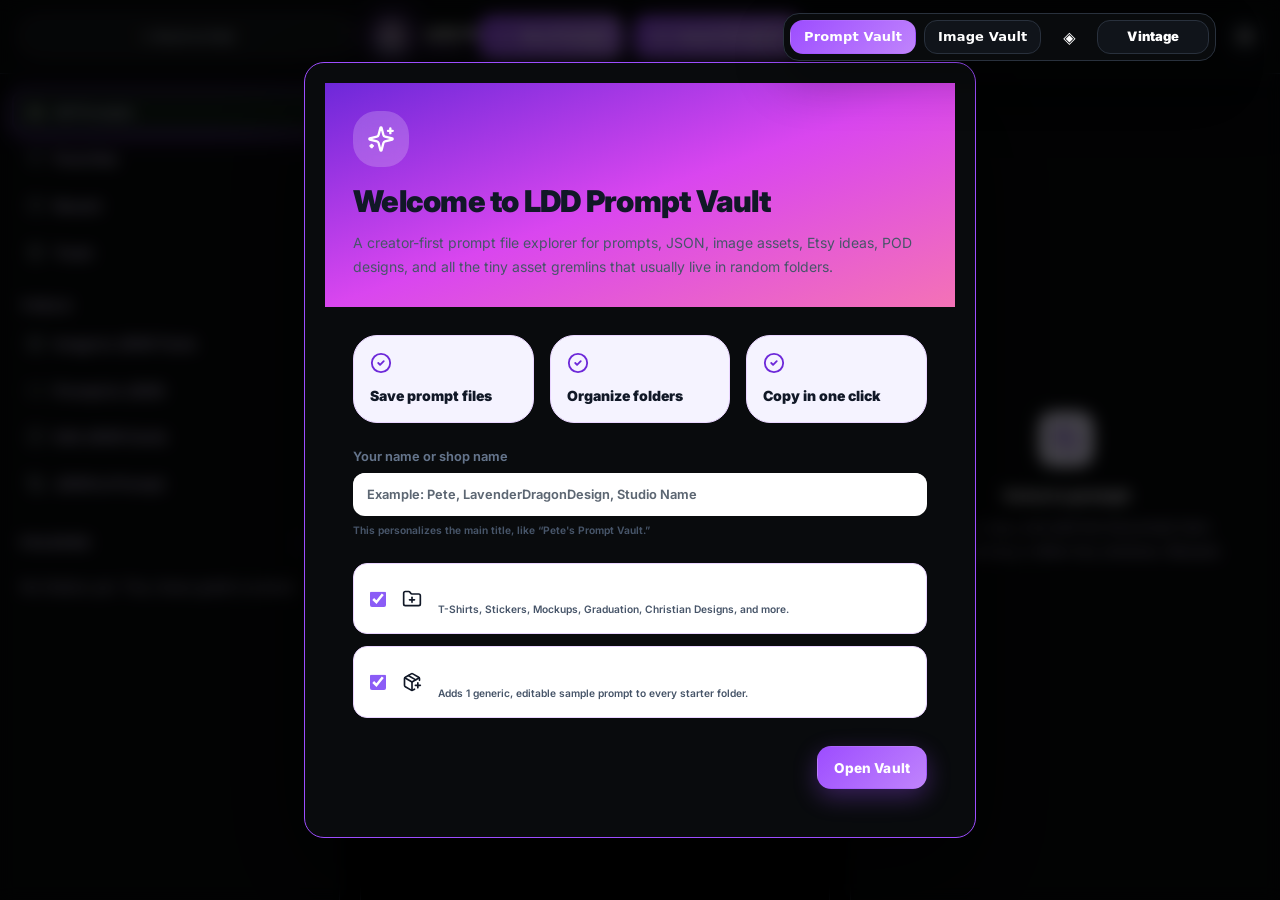
<file: vault/index.html>
<!doctype html>
<html lang="en">
  <head>
    <meta charset="UTF-8" />
    <meta name="viewport" content="width=device-width, initial-scale=1.0" />
    <meta name="theme-color" content="#8b5cf6" />
    <link rel="preconnect" href="https://fonts.googleapis.com">
    <link rel="preconnect" href="https://fonts.gstatic.com" crossorigin>
    <link href="https://fonts.googleapis.com/css2?family=Bricolage+Grotesque:opsz,wght@12..96,400..800&family=Inter:wght@400..900&display=swap" rel="stylesheet">
    <title>LDD Creative Vault</title>
    <script type="module" src="./assets/index-CE-Sc7hX.js"></script>
    <link rel="stylesheet" crossorigin href="./assets/index-DgfCZAHP.css">
      <link rel="stylesheet" href="./image-vault.css" />
      <link rel="stylesheet" href="./ldd-vault-themes.css" />
      <link rel="stylesheet" href="./ldd-redo.css" />
      <script src="./theme-preapply.js"></script>
  </head>
  <body>
    <div id="root"></div>
      <script src="./image-vault.js"></script>
  </body>
</html>
</file>
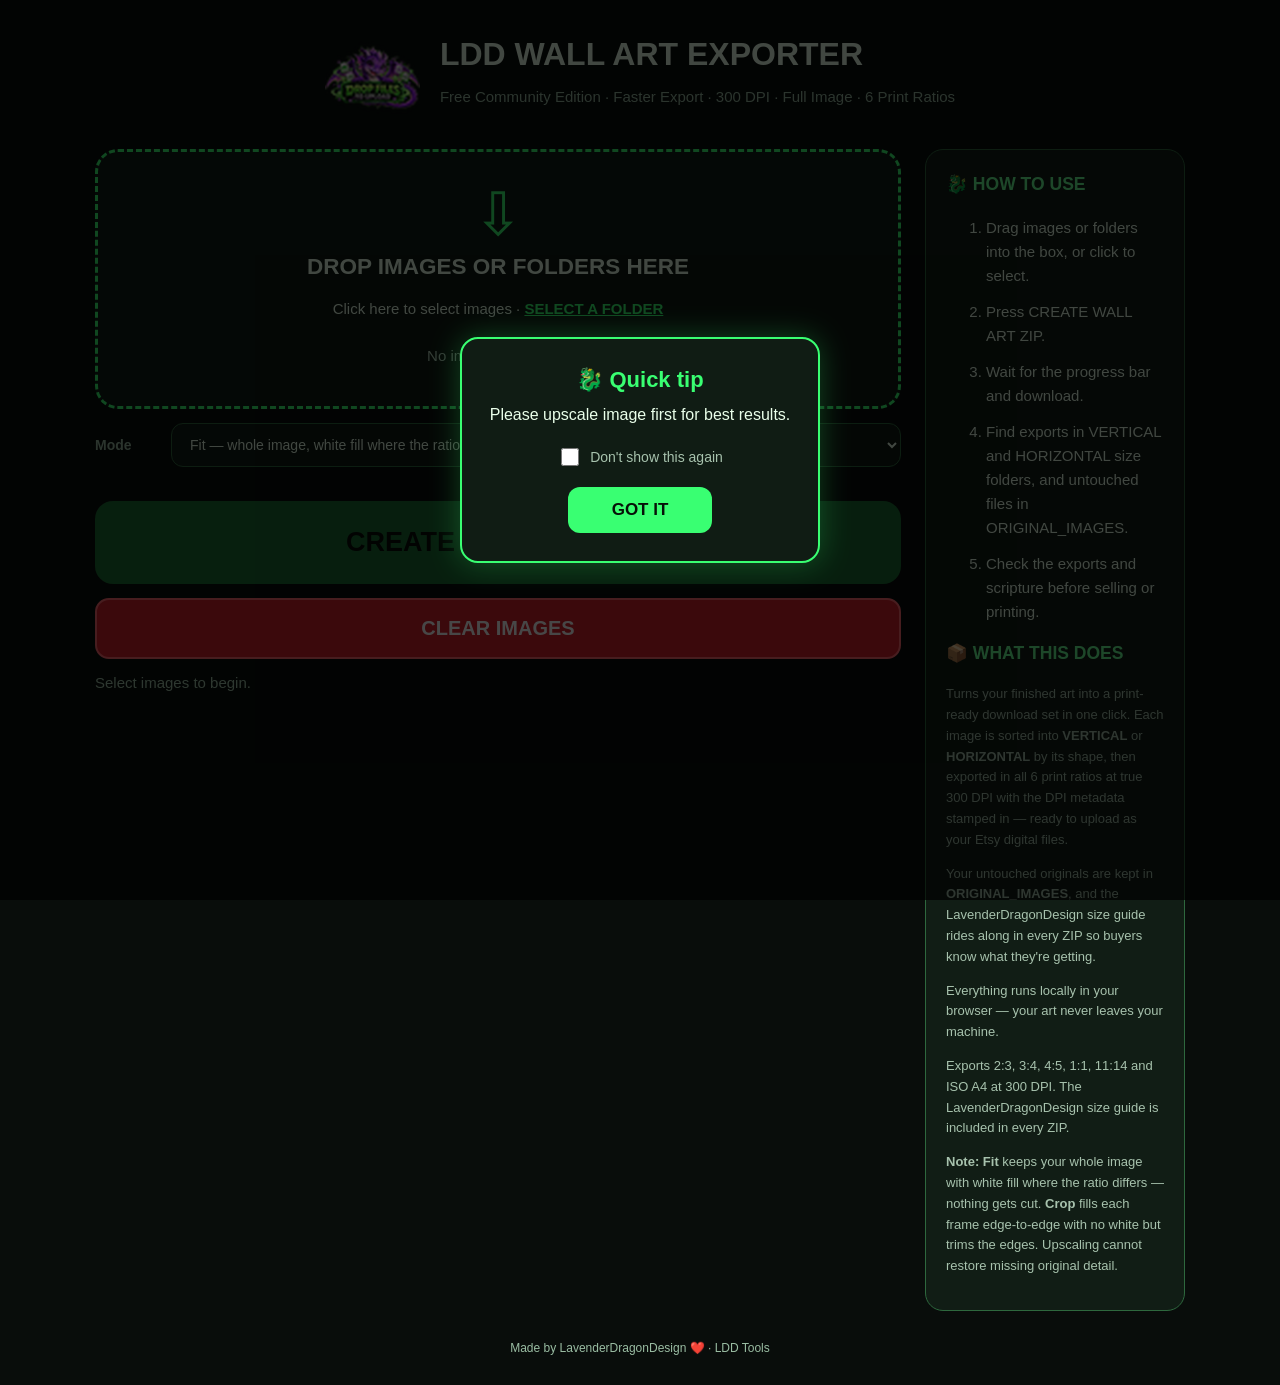
<file: wallart/index.html>
<!doctype html><html><head><meta charset="utf-8"><meta name="viewport" content="width=device-width,initial-scale=1"><title>LDD Wall Art Exporter</title><link rel="stylesheet" href="style.css"></head><body><main><header><img src="logo.png"><div><h1>LDD WALL ART EXPORTER</h1><p>Free Community Edition · Faster Export · 300 DPI · Full Image · 6 Print Ratios</p></div></header><div class="layout"><section><div id="drop" tabindex="0"><div class="arrow">⇩</div><h2>DROP IMAGES OR FOLDERS HERE</h2><p>Click here to select images · <a href="#" id="folderpick">SELECT A FOLDER</a></p><p id="count">No images added yet</p></div><input id="images" type="file" accept="image/png,image/jpeg,image/webp,image/bmp" multiple hidden><input id="folders" type="file" webkitdirectory multiple hidden><div class="opt-row"><label for="wa-mode">Mode</label><select id="wa-mode"><option value="fit" selected>Fit — whole image, white fill where the ratio differs</option><option value="crop">Crop — fill frame edge-to-edge, no white (trims edges)</option></select></div><button id="export" disabled>CREATE WALL ART ZIP</button><button id="clear" type="button">CLEAR IMAGES</button><div id="progress" hidden><div class="statusline"><div class="spinner" id="spinner"></div><span id="phase">Preparing…</span></div><div class="track"><div id="fill"></div></div><div class="metrics"><span id="pct">0%</span><span id="eta">Estimating…</span></div></div><p id="status">Select images to begin.</p></section><aside><h3>🐉 HOW TO USE</h3><ol><li>Drag images or folders into the box, or click to select.</li><li>Press CREATE WALL ART ZIP.</li><li>Wait for the progress bar and download.</li><li>Find exports in VERTICAL and HORIZONTAL size folders, and untouched files in ORIGINAL_IMAGES.</li><li>Check the exports and scripture before selling or printing.</li></ol><h3>📦 WHAT THIS DOES</h3><p>Turns your finished art into a print-ready download set in one click. Each image is sorted into <strong>VERTICAL</strong> or <strong>HORIZONTAL</strong> by its shape, then exported in all 6 print ratios at true 300 DPI with the DPI metadata stamped in — ready to upload as your Etsy digital files.</p><p>Your untouched originals are kept in <strong>ORIGINAL_IMAGES</strong>, and the LavenderDragonDesign size guide rides along in every ZIP so buyers know what they're getting.</p><p>Everything runs locally in your browser — your art never leaves your machine.</p><p>Exports 2:3, 3:4, 4:5, 1:1, 11:14 and ISO A4 at 300 DPI. The LavenderDragonDesign size guide is included in every ZIP.</p><p><strong>Note:</strong> <strong>Fit</strong> keeps your whole image with white fill where the ratio differs — nothing gets cut. <strong>Crop</strong> fills each frame edge-to-edge with no white but trims the edges. Upscaling cannot restore missing original detail.</p></aside></div><footer>Made by LavenderDragonDesign ❤️ · LDD Tools</footer></main><script src="app.js"></script><div id="ldd-wa-toast" hidden></div></body></html>
</file>
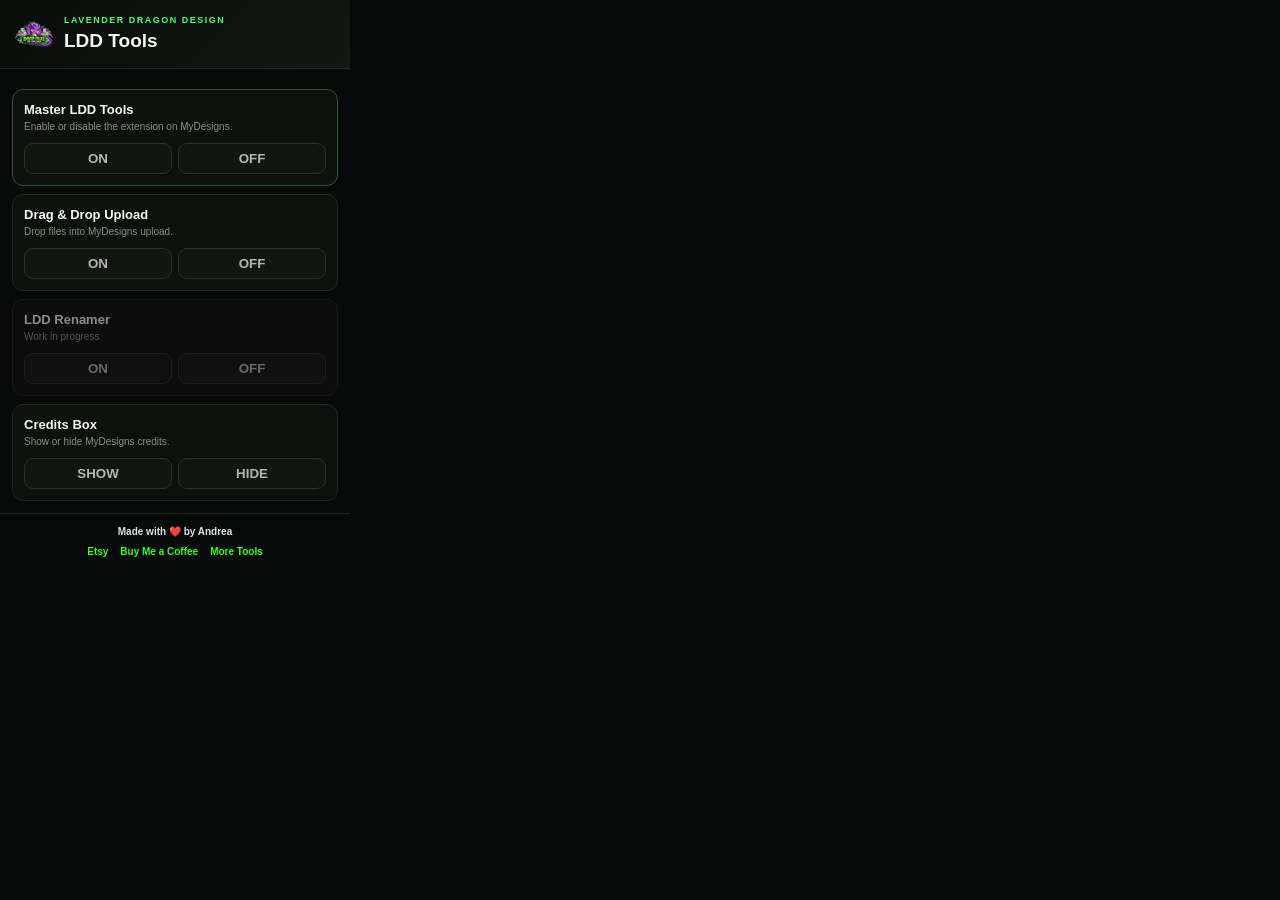
<file: popup/popup.html>
<!doctype html><html><head><meta charset="utf-8"><meta name="viewport" content="width=device-width,initial-scale=1"><link rel="stylesheet" href="popup.css"><title>LDD Tools</title></head><body>
<header><img src="../assets/icons/icon48.png" alt="LDD"><div><small>LAVENDER DRAGON DESIGN</small><h1>LDD Tools</h1></div></header>
<main>
<div class="control master"><div><b>Master LDD Tools</b><span>Enable or disable the extension on MyDesigns.</span></div><div class="pair"><button data-setting="lddMasterEnabled" data-value="true">ON</button><button data-setting="lddMasterEnabled" data-value="false">OFF</button></div></div>
 <div class="control"><div><b>Drag & Drop Upload</b><span>Drop files into MyDesigns upload.</span></div><div class="pair"><button data-setting="dragUpload" data-value="true">ON</button><button data-setting="dragUpload" data-value="false">OFF</button></div></div>
 <div class="control renamer-wip" aria-disabled="true"><div><b>LDD Renamer</b><span>Work in progress</span></div><div class="pair"><button disabled title="Work in progress">ON</button><button disabled title="Work in progress">OFF</button></div></div>
 <div class="control"><div><b>Credits Box</b><span>Show or hide MyDesigns credits.</span></div><div class="pair"><button data-setting="credits" data-value="true">SHOW</button><button data-setting="credits" data-value="false">HIDE</button></div></div>
</main>
<footer><strong>Made with ❤️ by Andrea</strong><nav><a href="https://www.etsy.com/shop/LavenderDragonDesign" target="_blank">Etsy</a><a href="https://buymeacoffee.com/lavenderdragondesign" target="_blank">Buy Me a Coffee</a><a href="https://lddtools.lol" target="_blank">More Tools</a></nav></footer>
<script src="popup.js"></script></body></html>
</file>
<file: vault/assets/index-DgfCZAHP.css>
*,:before,:after{--tw-border-spacing-x: 0;--tw-border-spacing-y: 0;--tw-translate-x: 0;--tw-translate-y: 0;--tw-rotate: 0;--tw-skew-x: 0;--tw-skew-y: 0;--tw-scale-x: 1;--tw-scale-y: 1;--tw-pan-x: ;--tw-pan-y: ;--tw-pinch-zoom: ;--tw-scroll-snap-strictness: proximity;--tw-gradient-from-position: ;--tw-gradient-via-position: ;--tw-gradient-to-position: ;--tw-ordinal: ;--tw-slashed-zero: ;--tw-numeric-figure: ;--tw-numeric-spacing: ;--tw-numeric-fraction: ;--tw-ring-inset: ;--tw-ring-offset-width: 0px;--tw-ring-offset-color: #fff;--tw-ring-color: rgb(59 130 246 / .5);--tw-ring-offset-shadow: 0 0 #0000;--tw-ring-shadow: 0 0 #0000;--tw-shadow: 0 0 #0000;--tw-shadow-colored: 0 0 #0000;--tw-blur: ;--tw-brightness: ;--tw-contrast: ;--tw-grayscale: ;--tw-hue-rotate: ;--tw-invert: ;--tw-saturate: ;--tw-sepia: ;--tw-drop-shadow: ;--tw-backdrop-blur: ;--tw-backdrop-brightness: ;--tw-backdrop-contrast: ;--tw-backdrop-grayscale: ;--tw-backdrop-hue-rotate: ;--tw-backdrop-invert: ;--tw-backdrop-opacity: ;--tw-backdrop-saturate: ;--tw-backdrop-sepia: ;--tw-contain-size: ;--tw-contain-layout: ;--tw-contain-paint: ;--tw-contain-style: }::backdrop{--tw-border-spacing-x: 0;--tw-border-spacing-y: 0;--tw-translate-x: 0;--tw-translate-y: 0;--tw-rotate: 0;--tw-skew-x: 0;--tw-skew-y: 0;--tw-scale-x: 1;--tw-scale-y: 1;--tw-pan-x: ;--tw-pan-y: ;--tw-pinch-zoom: ;--tw-scroll-snap-strictness: proximity;--tw-gradient-from-position: ;--tw-gradient-via-position: ;--tw-gradient-to-position: ;--tw-ordinal: ;--tw-slashed-zero: ;--tw-numeric-figure: ;--tw-numeric-spacing: ;--tw-numeric-fraction: ;--tw-ring-inset: ;--tw-ring-offset-width: 0px;--tw-ring-offset-color: #fff;--tw-ring-color: rgb(59 130 246 / .5);--tw-ring-offset-shadow: 0 0 #0000;--tw-ring-shadow: 0 0 #0000;--tw-shadow: 0 0 #0000;--tw-shadow-colored: 0 0 #0000;--tw-blur: ;--tw-brightness: ;--tw-contrast: ;--tw-grayscale: ;--tw-hue-rotate: ;--tw-invert: ;--tw-saturate: ;--tw-sepia: ;--tw-drop-shadow: ;--tw-backdrop-blur: ;--tw-backdrop-brightness: ;--tw-backdrop-contrast: ;--tw-backdrop-grayscale: ;--tw-backdrop-hue-rotate: ;--tw-backdrop-invert: ;--tw-backdrop-opacity: ;--tw-backdrop-saturate: ;--tw-backdrop-sepia: ;--tw-contain-size: ;--tw-contain-layout: ;--tw-contain-paint: ;--tw-contain-style: }*,:before,:after{box-sizing:border-box;border-width:0;border-style:solid;border-color:#e5e7eb}:before,:after{--tw-content: ""}html,:host{line-height:1.5;-webkit-text-size-adjust:100%;-moz-tab-size:4;-o-tab-size:4;tab-size:4;font-family:Inter,ui-sans-serif,system-ui,Segoe UI,Arial,sans-serif;font-feature-settings:normal;font-variation-settings:normal;-webkit-tap-highlight-color:transparent}body{margin:0;line-height:inherit}hr{height:0;color:inherit;border-top-width:1px}abbr:where([title]){-webkit-text-decoration:underline dotted;text-decoration:underline dotted}h1,h2,h3,h4,h5,h6{font-size:inherit;font-weight:inherit}a{color:inherit;text-decoration:inherit}b,strong{font-weight:bolder}code,kbd,samp,pre{font-family:ui-monospace,SFMono-Regular,Menlo,Monaco,Consolas,Liberation Mono,Courier New,monospace;font-feature-settings:normal;font-variation-settings:normal;font-size:1em}small{font-size:80%}sub,sup{font-size:75%;line-height:0;position:relative;vertical-align:baseline}sub{bottom:-.25em}sup{top:-.5em}table{text-indent:0;border-color:inherit;border-collapse:collapse}button,input,optgroup,select,textarea{font-family:inherit;font-feature-settings:inherit;font-variation-settings:inherit;font-size:100%;font-weight:inherit;line-height:inherit;letter-spacing:inherit;color:inherit;margin:0;padding:0}button,select{text-transform:none}button,input:where([type=button]),input:where([type=reset]),input:where([type=submit]){-webkit-appearance:button;background-color:transparent;background-image:none}:-moz-focusring{outline:auto}:-moz-ui-invalid{box-shadow:none}progress{vertical-align:baseline}::-webkit-inner-spin-button,::-webkit-outer-spin-button{height:auto}[type=search]{-webkit-appearance:textfield;outline-offset:-2px}::-webkit-search-decoration{-webkit-appearance:none}::-webkit-file-upload-button{-webkit-appearance:button;font:inherit}summary{display:list-item}blockquote,dl,dd,h1,h2,h3,h4,h5,h6,hr,figure,p,pre{margin:0}fieldset{margin:0;padding:0}legend{padding:0}ol,ul,menu{list-style:none;margin:0;padding:0}dialog{padding:0}textarea{resize:vertical}input::-moz-placeholder,textarea::-moz-placeholder{opacity:1;color:#9ca3af}input::placeholder,textarea::placeholder{opacity:1;color:#9ca3af}button,[role=button]{cursor:pointer}:disabled{cursor:default}img,svg,video,canvas,audio,iframe,embed,object{display:block;vertical-align:middle}img,video{max-width:100%;height:auto}[hidden]:where(:not([hidden=until-found])){display:none}.visible{visibility:visible}.fixed{position:fixed}.bottom-5{bottom:1.25rem}.left-1\/2{left:50%}.z-50{z-index:50}.m-0{margin:0}.m-auto{margin:auto}.mx-auto{margin-left:auto;margin-right:auto}.mb-4{margin-bottom:1rem}.mt-1{margin-top:.25rem}.mt-2{margin-top:.5rem}.mt-3{margin-top:.75rem}.mt-4{margin-top:1rem}.mt-5{margin-top:1.25rem}.mt-6{margin-top:1.5rem}.mt-7{margin-top:1.75rem}.line-clamp-3{overflow:hidden;display:-webkit-box;-webkit-box-orient:vertical;-webkit-line-clamp:3}.flex{display:flex}.inline-flex{display:inline-flex}.table{display:table}.grid{display:grid}.h-14{height:3.5rem}.min-h-\[360px\]{min-height:360px}.w-14{width:3.5rem}.w-fit{width:-moz-fit-content;width:fit-content}.w-full{width:100%}.min-w-0{min-width:0px}.max-w-2xl{max-width:42rem}.max-w-3xl{max-width:48rem}.max-w-5xl{max-width:64rem}.max-w-7xl{max-width:80rem}.max-w-md{max-width:28rem}.max-w-xl{max-width:36rem}.max-w-xs{max-width:20rem}.flex-1{flex:1 1 0%}.shrink-0{flex-shrink:0}.-translate-x-1\/2{--tw-translate-x: -50%;transform:translate(var(--tw-translate-x),var(--tw-translate-y)) rotate(var(--tw-rotate)) skew(var(--tw-skew-x)) skewY(var(--tw-skew-y)) scaleX(var(--tw-scale-x)) scaleY(var(--tw-scale-y))}.transform{transform:translate(var(--tw-translate-x),var(--tw-translate-y)) rotate(var(--tw-rotate)) skew(var(--tw-skew-x)) skewY(var(--tw-skew-y)) scaleX(var(--tw-scale-x)) scaleY(var(--tw-scale-y))}.resize{resize:both}.flex-wrap{flex-wrap:wrap}.items-start{align-items:flex-start}.items-center{align-items:center}.justify-end{justify-content:flex-end}.justify-center{justify-content:center}.justify-between{justify-content:space-between}.gap-1{gap:.25rem}.gap-1\.5{gap:.375rem}.gap-2{gap:.5rem}.gap-3{gap:.75rem}.gap-4{gap:1rem}.space-y-1>:not([hidden])~:not([hidden]){--tw-space-y-reverse: 0;margin-top:calc(.25rem * calc(1 - var(--tw-space-y-reverse)));margin-bottom:calc(.25rem * var(--tw-space-y-reverse))}.space-y-2>:not([hidden])~:not([hidden]){--tw-space-y-reverse: 0;margin-top:calc(.5rem * calc(1 - var(--tw-space-y-reverse)));margin-bottom:calc(.5rem * var(--tw-space-y-reverse))}.space-y-4>:not([hidden])~:not([hidden]){--tw-space-y-reverse: 0;margin-top:calc(1rem * calc(1 - var(--tw-space-y-reverse)));margin-bottom:calc(1rem * var(--tw-space-y-reverse))}.overflow-auto{overflow:auto}.overflow-hidden{overflow:hidden}.truncate{overflow:hidden;text-overflow:ellipsis;white-space:nowrap}.rounded-2xl{border-radius:1rem}.rounded-3xl{border-radius:1.5rem}.rounded-full{border-radius:9999px}.rounded-xl{border-radius:.75rem}.border{border-width:1px}.border-t{border-top-width:1px}.border-dashed{border-style:dashed}.border-rose-200{--tw-border-opacity: 1;border-color:rgb(254 205 211 / var(--tw-border-opacity, 1))}.border-slate-100{--tw-border-opacity: 1;border-color:rgb(241 245 249 / var(--tw-border-opacity, 1))}.border-slate-200{--tw-border-opacity: 1;border-color:rgb(226 232 240 / var(--tw-border-opacity, 1))}.border-violet-100{--tw-border-opacity: 1;border-color:rgb(237 233 254 / var(--tw-border-opacity, 1))}.border-violet-200{--tw-border-opacity: 1;border-color:rgb(221 214 254 / var(--tw-border-opacity, 1))}.border-white\/50{border-color:#ffffff80}.border-white\/70{border-color:#ffffffb3}.bg-rose-100{--tw-bg-opacity: 1;background-color:rgb(255 228 230 / var(--tw-bg-opacity, 1))}.bg-rose-50{--tw-bg-opacity: 1;background-color:rgb(255 241 242 / var(--tw-bg-opacity, 1))}.bg-slate-950{--tw-bg-opacity: 1;background-color:rgb(2 6 23 / var(--tw-bg-opacity, 1))}.bg-violet-100{--tw-bg-opacity: 1;background-color:rgb(237 233 254 / var(--tw-bg-opacity, 1))}.bg-violet-50{--tw-bg-opacity: 1;background-color:rgb(245 243 255 / var(--tw-bg-opacity, 1))}.bg-violet-50\/60{background-color:#f5f3ff99}.bg-white{--tw-bg-opacity: 1;background-color:rgb(255 255 255 / var(--tw-bg-opacity, 1))}.bg-white\/20{background-color:#fff3}.bg-white\/55{background-color:#ffffff8c}.bg-white\/60{background-color:#fff9}.bg-white\/80{background-color:#fffc}.bg-gradient-to-br{background-image:linear-gradient(to bottom right,var(--tw-gradient-stops))}.from-violet-700{--tw-gradient-from: #6d28d9 var(--tw-gradient-from-position);--tw-gradient-to: rgb(109 40 217 / 0) var(--tw-gradient-to-position);--tw-gradient-stops: var(--tw-gradient-from), var(--tw-gradient-to)}.via-fuchsia-500{--tw-gradient-to: rgb(217 70 239 / 0) var(--tw-gradient-to-position);--tw-gradient-stops: var(--tw-gradient-from), #d946ef var(--tw-gradient-via-position), var(--tw-gradient-to)}.to-pink-400{--tw-gradient-to: #f472b6 var(--tw-gradient-to-position)}.p-0{padding:0}.p-1{padding:.25rem}.p-1\.5{padding:.375rem}.p-3{padding:.75rem}.p-4{padding:1rem}.p-7{padding:1.75rem}.p-8{padding:2rem}.px-2{padding-left:.5rem;padding-right:.5rem}.px-3{padding-left:.75rem;padding-right:.75rem}.px-4{padding-left:1rem;padding-right:1rem}.py-1{padding-top:.25rem;padding-bottom:.25rem}.py-2{padding-top:.5rem;padding-bottom:.5rem}.py-3{padding-top:.75rem;padding-bottom:.75rem}.pl-8{padding-left:2rem}.pr-1{padding-right:.25rem}.pt-3{padding-top:.75rem}.text-center{text-align:center}.font-mono{font-family:ui-monospace,SFMono-Regular,Menlo,Monaco,Consolas,Liberation Mono,Courier New,monospace}.text-2xl{font-size:1.5rem;line-height:2rem}.text-3xl{font-size:1.875rem;line-height:2.25rem}.text-\[11px\]{font-size:11px}.text-base{font-size:1rem;line-height:1.5rem}.text-lg{font-size:1.125rem;line-height:1.75rem}.text-sm{font-size:.875rem;line-height:1.25rem}.text-xl{font-size:1.25rem;line-height:1.75rem}.text-xs{font-size:.75rem;line-height:1rem}.font-black{font-weight:900}.font-bold{font-weight:700}.font-semibold{font-weight:600}.uppercase{text-transform:uppercase}.leading-5{line-height:1.25rem}.leading-6{line-height:1.5rem}.tracking-\[0\.14em\]{letter-spacing:.14em}.tracking-\[0\.16em\]{letter-spacing:.16em}.tracking-\[0\.18em\]{letter-spacing:.18em}.tracking-tight{letter-spacing:-.025em}.text-amber-500{--tw-text-opacity: 1;color:rgb(245 158 11 / var(--tw-text-opacity, 1))}.text-amber-600{--tw-text-opacity: 1;color:rgb(217 119 6 / var(--tw-text-opacity, 1))}.text-rose-600{--tw-text-opacity: 1;color:rgb(225 29 72 / var(--tw-text-opacity, 1))}.text-rose-700{--tw-text-opacity: 1;color:rgb(190 18 60 / var(--tw-text-opacity, 1))}.text-slate-300{--tw-text-opacity: 1;color:rgb(203 213 225 / var(--tw-text-opacity, 1))}.text-slate-400{--tw-text-opacity: 1;color:rgb(148 163 184 / var(--tw-text-opacity, 1))}.text-slate-500{--tw-text-opacity: 1;color:rgb(100 116 139 / var(--tw-text-opacity, 1))}.text-slate-600{--tw-text-opacity: 1;color:rgb(71 85 105 / var(--tw-text-opacity, 1))}.text-slate-700{--tw-text-opacity: 1;color:rgb(51 65 85 / var(--tw-text-opacity, 1))}.text-slate-900{--tw-text-opacity: 1;color:rgb(15 23 42 / var(--tw-text-opacity, 1))}.text-slate-950{--tw-text-opacity: 1;color:rgb(2 6 23 / var(--tw-text-opacity, 1))}.text-violet-500{--tw-text-opacity: 1;color:rgb(139 92 246 / var(--tw-text-opacity, 1))}.text-violet-600{--tw-text-opacity: 1;color:rgb(124 58 237 / var(--tw-text-opacity, 1))}.text-violet-700{--tw-text-opacity: 1;color:rgb(109 40 217 / var(--tw-text-opacity, 1))}.text-white{--tw-text-opacity: 1;color:rgb(255 255 255 / var(--tw-text-opacity, 1))}.text-white\/90{color:#ffffffe6}.opacity-50{opacity:.5}.shadow-sm{--tw-shadow: 0 1px 2px 0 rgb(0 0 0 / .05);--tw-shadow-colored: 0 1px 2px 0 var(--tw-shadow-color);box-shadow:var(--tw-ring-offset-shadow, 0 0 #0000),var(--tw-ring-shadow, 0 0 #0000),var(--tw-shadow)}.shadow-soft{--tw-shadow: 0 18px 50px rgba(88, 28, 135, .12);--tw-shadow-colored: 0 18px 50px var(--tw-shadow-color);box-shadow:var(--tw-ring-offset-shadow, 0 0 #0000),var(--tw-ring-shadow, 0 0 #0000),var(--tw-shadow)}.outline{outline-style:solid}.filter{filter:var(--tw-blur) var(--tw-brightness) var(--tw-contrast) var(--tw-grayscale) var(--tw-hue-rotate) var(--tw-invert) var(--tw-saturate) var(--tw-sepia) var(--tw-drop-shadow)}.backdrop-blur{--tw-backdrop-blur: blur(8px);-webkit-backdrop-filter:var(--tw-backdrop-blur) var(--tw-backdrop-brightness) var(--tw-backdrop-contrast) var(--tw-backdrop-grayscale) var(--tw-backdrop-hue-rotate) var(--tw-backdrop-invert) var(--tw-backdrop-opacity) var(--tw-backdrop-saturate) var(--tw-backdrop-sepia);backdrop-filter:var(--tw-backdrop-blur) var(--tw-backdrop-brightness) var(--tw-backdrop-contrast) var(--tw-backdrop-grayscale) var(--tw-backdrop-hue-rotate) var(--tw-backdrop-invert) var(--tw-backdrop-opacity) var(--tw-backdrop-saturate) var(--tw-backdrop-sepia)}:root{color-scheme:light;--bg-a: #f8f5ff;--bg-b: #fff1f8;--panel: rgba(255, 255, 255, .78);--panel-solid: #ffffff;--text: #0f172a;--muted: #64748b;--border: rgba(148, 163, 184, .22)}html[data-theme=dark]{color-scheme:dark;--bg-a: #10091b;--bg-b: #20112f;--panel: rgba(30, 20, 46, .78);--panel-solid: #1e142e;--text: #f8fafc;--muted: #cbd5e1;--border: rgba(226, 232, 240, .12)}html[data-theme=light]{--bg-a: #f8fafc;--bg-b: #eef2ff}*{box-sizing:border-box}body{margin:0;min-width:320px;min-height:100vh;color:var(--text);background:radial-gradient(circle at top left,rgba(167,139,250,.35),transparent 35%),radial-gradient(circle at top right,rgba(244,114,182,.25),transparent 32%),linear-gradient(135deg,var(--bg-a),var(--bg-b));font-family:Inter,ui-sans-serif,system-ui,-apple-system,BlinkMacSystemFont,Segoe UI,sans-serif}button,input,textarea,select{font:inherit}button{cursor:pointer}.app-shell{display:flex;min-height:100vh;flex-direction:column}.workspace{display:flex;min-height:0;flex:1;overflow:hidden}.topbar{position:sticky;top:0;z-index:30;display:grid;grid-template-columns:minmax(210px,auto) minmax(190px,320px) 1fr auto;gap:.85rem;align-items:center;border-bottom:1px solid var(--border);background:#ffffffb8;padding:.85rem 1rem;-webkit-backdrop-filter:blur(18px);backdrop-filter:blur(18px)}.topbar-center-actions{display:flex;justify-content:center;align-items:center;gap:.65rem;min-width:0}.topbar-settings{justify-self:end}.compact-search{width:clamp(190px,24vw,320px);justify-self:start}html[data-theme=dark] .topbar{background:#120a1fc2}.logo-mark{display:flex;height:42px;width:42px;align-items:center;justify-content:center;border-radius:18px;background:linear-gradient(135deg,#7c3aed,#ec4899);color:#fff;box-shadow:0 14px 35px #7c3aed4d}.searchbox{display:flex;min-width:0;align-items:center;gap:.55rem;border:1px solid var(--border);background:var(--panel-solid);border-radius:1.15rem;padding:.62rem .78rem;box-shadow:0 8px 26px #0f172a0d;color:var(--muted)}.searchbox input{width:100%;min-width:0;border:0;outline:0;background:transparent;color:var(--text)}.sidebar{width:290px;flex-shrink:0;overflow:auto;border-right:1px solid var(--border);padding:1rem;background:#ffffff85;-webkit-backdrop-filter:blur(16px);backdrop-filter:blur(16px)}html[data-theme=dark] .sidebar{background:#0f091c94}.sidebar-item{display:flex;width:100%;align-items:center;gap:.65rem;border-radius:1rem;border:0;background:transparent;padding:.68rem .78rem;text-align:left;font-size:.9rem;font-weight:800;color:var(--muted);transition:.16s ease}.sidebar-item:hover{background:#8b5cf61a;color:#7c3aed}.sidebar-item.active{background:linear-gradient(135deg,#8b5cf629,#ec48991f);color:#6d28d9;box-shadow:inset 0 0 0 1px #8b5cf624}.main-panel{min-height:100%;border:1px solid var(--border);background:var(--panel);border-radius:2rem;padding:1rem;box-shadow:0 18px 50px #581c8714;-webkit-backdrop-filter:blur(16px);backdrop-filter:blur(16px)}.prompt-grid{display:grid;grid-template-columns:repeat(auto-fill,minmax(245px,1fr));gap:1rem}.prompt-list{display:grid;gap:.75rem}.prompt-card{border:1px solid rgba(148,163,184,.22);background:var(--panel-solid);border-radius:1.5rem;padding:1rem;box-shadow:0 10px 30px #0f172a0d;transition:transform .16s ease,box-shadow .16s ease,border-color .16s ease}.prompt-card:hover{transform:translateY(-2px);border-color:#8b5cf659;box-shadow:0 18px 45px #581c871f}.prompt-card.selected{border-color:#7c3aedbf;box-shadow:0 0 0 3px #8b5cf629,0 18px 45px #581c8724}.prompt-card.compact{padding:.78rem;border-radius:1.25rem}.prompt-list .prompt-card{display:grid;grid-template-columns:1fr auto;gap:1rem}.preview-panel{width:365px;flex-shrink:0;overflow:auto;border-left:1px solid var(--border);background:#ffffffb8;padding:1rem;-webkit-backdrop-filter:blur(18px);backdrop-filter:blur(18px)}html[data-theme=dark] .preview-panel{background:#0f091cad}.detail-box{border:1px solid var(--border);background:var(--panel-solid);border-radius:1.35rem;padding:1rem}.detail-box h3{font-size:.8rem;text-transform:uppercase;letter-spacing:.14em;font-weight:900;color:#8b5cf6}.detail-box p{margin-top:.7rem;white-space:pre-wrap;font-size:.9rem;line-height:1.65;color:var(--muted)}.combined-prompt-preview{margin-top:.7rem;white-space:pre-wrap;font-family:inherit;font-size:.9rem;line-height:1.65;color:var(--muted)}.tag{border-radius:999px;background:#8b5cf61a;color:#7c3aed;padding:.25rem .55rem;font-size:.72rem;font-weight:900}.card-action{display:inline-flex;align-items:center;justify-content:center;border:0;border-radius:.85rem;background:#64748b14;color:var(--muted);padding:.46rem;transition:.16s ease}.card-action:hover{background:#8b5cf624;color:#7c3aed}.card-action.danger:hover{background:#f43f5e1f;color:#e11d48}.icon-button{display:inline-flex;align-items:center;justify-content:center;min-height:2.35rem;min-width:2.35rem;border:1px solid var(--border);border-radius:1rem;background:var(--panel-solid);color:var(--muted);transition:.16s ease}.icon-button:hover{color:#7c3aed;border-color:#8b5cf659;box-shadow:0 8px 20px #581c8714}.btn-primary,.btn-secondary,.btn-danger,.btn-import{display:inline-flex;align-items:center;gap:.5rem;border-radius:1rem;border:1px solid transparent;padding:.68rem .9rem;font-size:.85rem;font-weight:900;transition:.16s ease}.btn-primary{background:linear-gradient(135deg,#7c3aed,#ec4899);color:#fff;box-shadow:0 12px 26px #7c3aed3d}.btn-primary:hover{transform:translateY(-1px);box-shadow:0 16px 34px #7c3aed52}.btn-import{background:linear-gradient(135deg,#8b5cf6,#c026d3);color:#fff;box-shadow:0 12px 26px #8b5cf638}.btn-import:hover{transform:translateY(-1px);box-shadow:0 16px 34px #8b5cf652}.btn-secondary{background:var(--panel-solid);color:#7c3aed;border-color:#8b5cf62e}.btn-secondary:hover{background:#8b5cf61a}.btn-danger{background:#fff1f2;color:#be123c;border-color:#fecdd3}.btn-danger:hover{background:#ffe4e6}.tiny-action{display:inline-flex;align-items:center;gap:.3rem;border:0;border-radius:.7rem;background:#8b5cf617;color:#7c3aed;padding:.35rem .5rem;font-size:.7rem;font-weight:900}.converter-panel{border:1px solid var(--border);background:var(--panel-solid);border-radius:1.5rem;padding:1rem;box-shadow:0 12px 32px #581c8712}.converter-panel h3{display:flex;align-items:center;gap:.45rem;font-size:.82rem;text-transform:uppercase;letter-spacing:.14em;font-weight:950;color:#7c3aed}.converter-textarea{margin-top:.85rem;min-height:320px;width:100%;resize:vertical;border:1px solid var(--border);border-radius:1.15rem;background:var(--panel-solid);color:var(--text);padding:.9rem;outline:none;line-height:1.6}.converter-textarea:focus{border-color:#8b5cf6;box-shadow:0 0 0 3px #8b5cf621}.converter-action{margin-top:.85rem;display:flex;width:100%;align-items:center;justify-content:center;gap:.5rem;border:1px solid rgba(139,92,246,.18);border-radius:1rem;background:#8b5cf614;color:#7c3aed;padding:.75rem .9rem;font-size:.85rem;font-weight:950;transition:.16s ease}.converter-action:hover,.converter-action.active{background:linear-gradient(135deg,#7c3aed,#ec4899);color:#fff;box-shadow:0 12px 26px #7c3aed38}html[data-theme=dark] .converter-panel,html[data-theme=dark] .converter-textarea{background:var(--panel-solid);color:var(--text)}.view-toggle{display:inline-flex;align-items:center;gap:.35rem;border:0;border-radius:1rem;background:transparent;color:var(--muted);padding:.5rem .65rem;font-size:.8rem;font-weight:900}.view-toggle.active{background:#ede9fe;color:#6d28d9}.modal-backdrop{position:fixed;top:0;right:0;bottom:0;left:0;z-index:50;display:flex;align-items:center;justify-content:center;overflow:auto;background:#0f172a7a;padding:1rem;-webkit-backdrop-filter:blur(10px);backdrop-filter:blur(10px)}.modal-card{width:100%;max-height:92vh;overflow:auto;border:1px solid rgba(255,255,255,.5);border-radius:2rem;background:var(--panel-solid);padding:1.25rem;box-shadow:0 30px 90px #0f172a42}.field{display:grid;gap:.45rem;font-size:.8rem;font-weight:900;color:var(--muted)}.field input,.field textarea,.field select{width:100%;border:1px solid var(--border);border-radius:1rem;background:var(--panel-solid);color:var(--text);padding:.75rem .85rem;outline:none}.field input:focus,.field textarea:focus,.field select:focus{border-color:#8b5cf6;box-shadow:0 0 0 3px #8b5cf621}.toggle-row,.onboarding-option{display:flex;align-items:center;justify-content:space-between;gap:1rem;border:1px solid var(--border);border-radius:1.35rem;background:var(--panel-solid);padding:1rem}.toggle-row span,.onboarding-option span{display:grid;gap:.2rem}.toggle-row small,.onboarding-option small{color:var(--muted);font-weight:600}.onboarding-option{justify-content:flex-start}.line-clamp-3{display:-webkit-box;-webkit-line-clamp:3;-webkit-box-orient:vertical;overflow:hidden}.hidden{display:none}html.compact-mode .prompt-grid{grid-template-columns:repeat(auto-fill,minmax(220px,1fr));gap:.75rem}html.compact-mode .prompt-card p{-webkit-line-clamp:2}html[data-theme=dark] .main-panel,html[data-theme=dark] .prompt-card,html[data-theme=dark] .detail-box,html[data-theme=dark] .field input,html[data-theme=dark] .field textarea,html[data-theme=dark] .field select,html[data-theme=dark] .icon-button,html[data-theme=dark] .btn-secondary,html[data-theme=dark] .modal-card{background:var(--panel-solid);color:var(--text)}html[data-theme=dark] .text-slate-950,html[data-theme=dark] .text-slate-900{color:#f8fafc}html[data-theme=dark] .text-slate-600,html[data-theme=dark] .text-slate-500{color:#cbd5e1}html[data-theme=dark] .bg-white,html[data-theme=dark] .bg-white\/55,html[data-theme=dark] .bg-white\/60{background-color:#1e142eb8}@media (max-width: 1100px){.topbar{grid-template-columns:1fr}.compact-search{width:100%}.topbar-center-actions{justify-content:flex-start;overflow-x:auto;padding-bottom:.15rem}.topbar-settings{justify-self:start}.workspace{flex-direction:column;overflow:auto}.sidebar{width:100%;max-height:280px;border-right:0;border-bottom:1px solid var(--border)}.preview-panel{width:100%;border-left:0;border-top:1px solid var(--border)}}@media (max-width: 640px){.topbar{padding:.75rem}.prompt-grid{grid-template-columns:1fr}.prompt-list .prompt-card{display:block}.btn-primary span,.btn-secondary span,.btn-import span{display:none}}.json-modal-card{background:linear-gradient(180deg,#fff,#fbf7ff)}.white-popup-card{border:1px solid rgba(196,181,253,.45);background:#fff;border-radius:1.65rem;box-shadow:0 18px 46px #581c8717}.json-popup-tabs{display:flex;flex-wrap:wrap;gap:.5rem;border:1px solid rgba(196,181,253,.36);background:#fff;border-radius:1.35rem;padding:.45rem;box-shadow:0 12px 34px #581c870f}.json-popup-tabs button{border:0;border-radius:1rem;background:transparent;color:#64748b;padding:.65rem .85rem;font-size:.83rem;font-weight:950;transition:.16s ease}.json-popup-tabs button:hover{background:#f5f3ff;color:#7c3aed}.json-popup-tabs button.active{background:linear-gradient(135deg,#7c3aed,#ec4899);color:#fff;box-shadow:0 10px 24px #7c3aed33}.json-group-card{border:1px solid rgba(196,181,253,.45);background:#fff;border-radius:1.7rem;padding:1rem;box-shadow:0 18px 46px #581c8714}.json-group-header{display:flex;align-items:center;justify-content:space-between;gap:1rem;margin-bottom:.85rem}.json-group-header h3{color:#6d28d9;font-size:.86rem;font-weight:1000;letter-spacing:.12em;text-transform:uppercase}.json-group-header span{border-radius:999px;background:#f5f3ff;color:#7c3aed;padding:.25rem .55rem;font-size:.7rem;font-weight:950}.json-field-grid{display:grid;grid-template-columns:repeat(2,minmax(0,1fr));gap:.8rem}.json-field-card{display:grid;gap:.45rem;border:1px solid rgba(226,232,240,.9);background:#fff;border-radius:1.15rem;padding:.85rem;box-shadow:0 8px 22px #0f172a09}.json-field-card.wide-card{grid-column:1 / -1}.json-field-card.compact-card{align-content:start}.json-field-card span{color:#64748b;font-size:.74rem;font-weight:950;text-transform:capitalize}.json-field-card input,.json-field-card textarea,.json-field-card select{width:100%;border:1px solid rgba(148,163,184,.28);border-radius:.9rem;background:#fbfdff;color:#0f172a;padding:.65rem .75rem;outline:none;line-height:1.5}.json-field-card textarea{resize:vertical;min-height:76px}.json-field-card input:focus,.json-field-card textarea:focus,.json-field-card select:focus{border-color:#8b5cf6;box-shadow:0 0 0 3px #8b5cf621;background:#fff}.helper-card{padding:1rem;color:#64748b;font-size:.9rem;font-weight:650;line-height:1.6}.helper-card h3{color:#6d28d9;font-size:.82rem;font-weight:1000;text-transform:uppercase;letter-spacing:.12em;margin-bottom:.55rem}html[data-theme=dark] .json-modal-card,html[data-theme=dark] .white-popup-card,html[data-theme=dark] .json-popup-tabs,html[data-theme=dark] .json-group-card,html[data-theme=dark] .json-field-card{background:var(--panel-solid);border-color:var(--border)}html[data-theme=dark] .json-field-card input,html[data-theme=dark] .json-field-card textarea,html[data-theme=dark] .json-field-card select{background:#160f25;color:var(--text);border-color:var(--border)}@media (max-width: 760px){.json-field-grid{grid-template-columns:1fr}}.json-workflow-cards{display:grid;grid-template-columns:repeat(3,minmax(0,1fr));gap:.75rem}.json-workflow-cards button{text-align:left;border:1px solid rgba(196,181,253,.48);background:#fff;border-radius:1.25rem;padding:.9rem 1rem;box-shadow:0 12px 30px #581c870f;transition:.16s ease}.json-workflow-cards button strong{display:block;color:#6d28d9;font-size:.9rem;font-weight:1000}.json-workflow-cards button span{display:block;margin-top:.25rem;color:#64748b;font-size:.78rem;font-weight:800;line-height:1.35}.json-workflow-cards button:hover,.json-workflow-cards button.active{border-color:#8b5cf68c;transform:translateY(-1px);box-shadow:0 18px 38px #7c3aed26}.json-workflow-cards button.active{background:linear-gradient(135deg,#7c3aed,#ec4899)}.json-workflow-cards button.active strong,.json-workflow-cards button.active span{color:#fff}html[data-theme=dark] .json-workflow-cards button{background:var(--panel-solid);border-color:var(--border)}@media (max-width: 760px){.json-workflow-cards{grid-template-columns:1fr}}.json-result-card{display:grid;gap:.65rem;border:1px solid rgba(139,92,246,.14);border-radius:1.1rem;background:linear-gradient(135deg,#8b5cf60f,#ec48990d);padding:.85rem}.json-result-card div{display:grid;gap:.15rem;border-radius:.85rem;background:#ffffffb8;padding:.65rem .75rem}.json-result-card span{font-size:.66rem;font-weight:950;letter-spacing:.12em;text-transform:uppercase;color:#8b5cf6}.json-result-card strong{color:var(--text);font-size:.86rem;line-height:1.25}.compact-json-output{min-height:240px;max-height:320px}html[data-theme=dark] .json-result-card div{background:#0f172a9e}.prompt-card.reorderable{position:relative;cursor:grab}.prompt-card.reorderable:active{cursor:grabbing}.prompt-card.drag-over{border-color:#7c3aedd9;box-shadow:0 0 0 3px #8b5cf62e,0 22px 50px #581c8729;transform:translateY(-2px) scale(1.01)}.drag-handle{position:absolute;right:.78rem;top:.78rem;display:flex;align-items:center;justify-content:center;border-radius:.85rem;background:#8b5cf614;color:#8b5cf6;padding:.28rem;opacity:0;transition:.16s ease}.prompt-card.reorderable:hover .drag-handle{opacity:1}.folder-drag-over{background:#8b5cf614;box-shadow:inset 0 0 0 1px #8b5cf63d}html[data-theme=dark] .drag-handle{background:#8b5cf62e}.file-drop-overlay{position:fixed;top:0;right:0;bottom:0;left:0;z-index:80;display:flex;align-items:center;justify-content:center;background:#4c1d9538;border:4px dashed rgba(139,92,246,.45);-webkit-backdrop-filter:blur(8px);backdrop-filter:blur(8px);pointer-events:none}.file-drop-card{width:min(520px,calc(100vw - 2rem));border:1px solid rgba(196,181,253,.7);border-radius:2rem;background:linear-gradient(180deg,#fff,#fbf7ff);padding:2rem;text-align:center;box-shadow:0 28px 90px #581c873d}.file-drop-card strong{display:block;color:#6d28d9;font-size:1.15rem;font-weight:1000}.file-drop-card span{display:block;margin-top:.45rem;color:#64748b;font-size:.9rem;font-weight:800;line-height:1.45}.image-json-modal-card{background:linear-gradient(180deg,#fff,#fbf7ff)}.image-json-tool-card{display:flex;min-height:285px;flex-direction:column;border:1px solid rgba(196,181,253,.5);border-radius:1.75rem;background:#fff;padding:1rem;box-shadow:0 18px 46px #581c8714}.image-json-tool-icon{display:flex;height:52px;width:52px;align-items:center;justify-content:center;border-radius:1.25rem;background:linear-gradient(135deg,#7c3aed1f,#ec48991a);color:#7c3aed}.image-json-tool-card p{margin-top:1rem;color:#8b5cf6;font-size:.72rem;font-weight:1000;letter-spacing:.14em;text-transform:uppercase}.image-json-tool-card h3{margin-top:.35rem;color:#0f172a;font-size:1.05rem;font-weight:1000;line-height:1.2}.image-json-tool-card span{margin-top:.55rem;color:#64748b;font-size:.88rem;font-weight:700;line-height:1.55}.image-json-tool-card a.btn-primary,.image-json-tool-card a.btn-primary span,.image-json-tool-card a.btn-primary svg{color:#fff}.image-json-tool-card a.btn-primary span{margin-top:0;font-size:.85rem;font-weight:1000;line-height:1}.image-json-tool-card a.btn-primary:hover,.image-json-tool-card a.btn-primary:focus-visible{color:#fff}html[data-theme=dark] .image-json-modal-card,html[data-theme=dark] .image-json-tool-card{background:var(--panel-solid);border-color:var(--border)}html[data-theme=dark] .image-json-tool-card h3{color:var(--text)}.vault-status-card{border:1px solid rgba(255,255,255,.32)}.vault-status-card h2,.vault-status-card p{text-shadow:0 1px 2px rgba(88,28,135,.18)}.sidebar,.preview-panel{position:relative}.sidebar-resize-handle,.preview-resize-handle{position:absolute;top:0;bottom:0;z-index:20;width:10px;border:0;background:transparent;cursor:col-resize;opacity:0;transition:opacity .16s ease,background .16s ease}.sidebar-resize-handle{right:-5px}.preview-resize-handle{left:-5px}.sidebar-resize-handle:hover,.preview-resize-handle:hover,body.is-resizing-panel .sidebar-resize-handle,body.is-resizing-panel .preview-resize-handle{opacity:1;background:linear-gradient(180deg,#7c3aed2e,#ec48992e)}body.is-resizing-panel{-webkit-user-select:none;-moz-user-select:none;user-select:none;cursor:col-resize}body.is-resizing-panel iframe,body.is-resizing-panel button,body.is-resizing-panel input,body.is-resizing-panel textarea{pointer-events:none}@media (max-width: 1100px){.sidebar,.preview-panel{width:100%!important}.sidebar-resize-handle,.preview-resize-handle{display:none}}.bulk-toolbar{display:flex;flex-wrap:wrap;align-items:center;gap:.65rem;margin:-.15rem 0 1rem;border:1px solid var(--border);background:#ffffff9e;border-radius:1.35rem;padding:.65rem;box-shadow:0 12px 34px #0f172a0d}.bulk-select-all{display:inline-flex;align-items:center;gap:.5rem;border-radius:1rem;background:#8b5cf617;color:#7c3aed;padding:.62rem .75rem;font-size:.82rem;font-weight:950}.bulk-select-all input,.prompt-select input{accent-color:#8b5cf6}.bulk-count{border-radius:999px;background:#0f172a12;color:var(--muted);padding:.45rem .65rem;font-size:.76rem;font-weight:950}.bulk-copy-to{display:inline-flex;flex-wrap:wrap;align-items:center;gap:.45rem}.bulk-copy-to select{min-width:190px;border:1px solid var(--border);border-radius:1rem;background:var(--panel-solid);color:var(--text);padding:.68rem .8rem;font-size:.82rem;font-weight:850;outline:none}.bulk-toolbar button:disabled{cursor:not-allowed;opacity:.45;transform:none!important;box-shadow:none!important}.prompt-card{position:relative}.prompt-select{position:absolute;left:.85rem;top:.85rem;z-index:3;display:flex;align-items:center;justify-content:center;height:1.45rem;width:1.45rem;border-radius:.55rem;background:#ffffffdb;box-shadow:0 8px 18px #0f172a14}.prompt-select input{height:1rem;width:1rem}html[data-theme=dark] .bulk-toolbar{background:#0f091c9e}html[data-theme=dark] .prompt-select{background:#1e142eeb}:root{--ldd-bg: #05050f;--ldd-bg1: #0b0b1e;--ldd-bg2: #10102a;--ldd-panel: rgba(255,255,255,.055);--ldd-panel-strong: rgba(11,14,28,.92);--ldd-border: rgba(192,132,252,.18);--ldd-text: #efe7ff;--ldd-muted: #9b8dbc;--ldd-lav: #a855f7;--ldd-lav2: #c084fc}body,.app-shell{background:radial-gradient(circle at 20% 5%,rgba(168,85,247,.24),transparent 34%),radial-gradient(circle at 86% 12%,rgba(99,102,241,.16),transparent 30%),linear-gradient(180deg,#05050f,#080412 48%,#04030a)!important;color:var(--ldd-text)!important}.topbar{background:linear-gradient(180deg,#070814f5,#070814bd)!important;border-color:#c084fc2e!important;box-shadow:0 18px 60px #0000005c!important}.topbar-brand h1,.topbar h1,.text-slate-950,.text-slate-900{color:var(--ldd-text)!important}.promptvault-logo{height:42px;width:42px;-o-object-fit:contain;object-fit:contain;border-radius:14px;padding:4px;background:linear-gradient(135deg,#5b21b6e6,#9333eab3);box-shadow:0 0 24px #a855f757}.onboarding-logo{height:64px;width:64px;-o-object-fit:contain;object-fit:contain;border-radius:18px;padding:6px;background:#fff3;box-shadow:0 18px 44px #00000038;margin-bottom:1rem}.back-to-hub{display:inline-flex;align-items:center;justify-content:center;white-space:nowrap;border:1px solid rgba(192,132,252,.22);background:#ffffff0d;color:#e9d5ff;border-radius:999px;padding:.68rem .9rem;font-size:.8rem;font-weight:950;box-shadow:inset 0 1px #ffffff0f;transition:transform .16s ease,border-color .16s ease,background .16s ease}.back-to-hub:hover{transform:translateY(-1px);border-color:#c084fc6b;background:#a855f724}.sidebar,.preview-panel{background:linear-gradient(180deg,#0b0e1ceb,#070913f5)!important;border-color:#c084fc2e!important;color:var(--ldd-text)!important}.workspace{background:transparent!important}.sidebar-item{color:#cdbff0!important}.sidebar-item:hover,.sidebar-item.active{background:linear-gradient(135deg,#a855f72e,#6366f11f)!important;color:#fff!important;border-color:#c084fc57!important}.prompt-card,.detail-box,.empty-state,.rounded-3xl.border.bg-white\/60,.rounded-3xl.border.bg-white\/55,.rounded-3xl.border.bg-white\/80{background:linear-gradient(180deg,#ffffff0e,#ffffff09)!important;border-color:#c084fc2e!important;color:var(--ldd-text)!important;box-shadow:0 16px 44px #00000038!important}.prompt-card p,.prompt-card span,.detail-box p,.detail-box span,.text-slate-500,.text-slate-600,.text-slate-400{color:var(--ldd-muted)!important}.searchbox,.searchbox input,.field input,.field textarea,.field select,.combined-prompt-preview{background:#070b18db!important;border-color:#c084fc2e!important;color:#f8f5ff!important}.searchbox input::-moz-placeholder,.field input::-moz-placeholder,.field textarea::-moz-placeholder{color:#cdbff08c!important}.searchbox input::placeholder,.field input::placeholder,.field textarea::placeholder{color:#cdbff08c!important}.icon-button,.btn-secondary,.tiny-action{border-color:#c084fc33!important;background:#ffffff0e!important;color:#e9d5ff!important}.btn-primary,.btn-import{background:linear-gradient(135deg,#7c3aed,#a855f7,#d946ef)!important;color:#fff!important;border-color:#ffffff1f!important;box-shadow:0 12px 30px #a855f740!important}.btn-primary *,.btn-import *{color:#fff!important}.modal-backdrop{background:#03030ab8!important;-webkit-backdrop-filter:blur(12px)!important;backdrop-filter:blur(12px)!important}@media (max-width: 1100px){.back-to-hub{justify-self:start}}html,body,#root{width:100%!important;height:100%!important;min-height:100%!important;overflow:hidden!important;background:#05050f!important}.app-shell{height:100vh!important;min-height:100vh!important;overflow:hidden!important;background:radial-gradient(circle at 18% 4%,rgba(168,85,247,.24),transparent 30%),radial-gradient(circle at 84% 0%,rgba(236,72,153,.13),transparent 26%),linear-gradient(180deg,#070517,#05050f 52%,#03030a)!important}.workspace{height:calc(100vh - 74px)!important;min-height:0!important;overflow:hidden!important;background:transparent!important}.topbar{height:74px!important;min-height:74px!important;background:#080716f5!important;border-bottom:1px solid rgba(192,132,252,.2)!important}.sidebar{min-width:340px!important;background:linear-gradient(180deg,#0b0a1dfa,#070714fa)!important;border-right:1px solid rgba(192,132,252,.2)!important;box-shadow:18px 0 60px #00000038!important}.preview-panel{min-width:430px!important;background:linear-gradient(180deg,#0b0a1dfa,#070714fa)!important;border-left:1px solid rgba(192,132,252,.2)!important;box-shadow:-18px 0 60px #00000038!important}main.min-w-0.flex-1{background:transparent!important}.main-panel,.prompt-card,.detail-box,.empty-state,main .rounded-3xl.border,main .bg-white,main .bg-white\/55,main .bg-white\/60,main .bg-white\/80,main .bg-violet-50,main .bg-violet-50\/60{background:linear-gradient(180deg,#16112deb,#0d0c1eeb)!important;border-color:#c084fc38!important;color:#f6efff!important;box-shadow:0 18px 55px #00000047!important;-webkit-backdrop-filter:blur(14px)!important;backdrop-filter:blur(14px)!important}.prompt-card{min-height:230px!important}.prompt-card:hover,.prompt-card.selected{background:linear-gradient(180deg,#221842fa,#120e26fa)!important;border-color:#d8b4fe7a!important}.prompt-card h3,.prompt-card strong,.detail-box h3,.preview-panel h2,main h2,main h3,main strong,.text-slate-950,.text-slate-900,.font-black{color:#fbf7ff!important}.prompt-card p,.prompt-card span,.detail-box p,.detail-box span,main p,main span,.text-slate-600,.text-slate-500,.text-slate-400{color:#c9bce8!important}.tag,.prompt-card .tag{background:#a855f72e!important;color:#e9d5ff!important;border:1px solid rgba(192,132,252,.22)!important}.sidebar-item,.sidebar span,.sidebar p{color:#d8ccf5!important}.sidebar-item.active,.sidebar-item:hover{color:#fff!important;background:linear-gradient(135deg,#a855f742,#ec489921)!important}.searchbox,.searchbox input{background:#ffffff12!important;border-color:#c084fc40!important;color:#fbf7ff!important}.searchbox input::-moz-placeholder{color:#e9d5ff94!important}.searchbox input::placeholder{color:#e9d5ff94!important}.breadcrumb,main .mb-4.flex.flex-wrap.items-center{background:#ffffff0f!important;border-color:#c084fc38!important;color:#e9d5ff!important}.icon-button,.tiny-action,.btn-secondary{background:#ffffff12!important;border-color:#c084fc38!important;color:#f3e8ff!important}.icon-button:hover,.tiny-action:hover,.btn-secondary:hover{background:#a855f72e!important;border-color:#d8b4fe6b!important}.btn-primary,.btn-import{color:#fff!important;background:linear-gradient(135deg,#7c3aed,#a855f7,#ec4899)!important;box-shadow:0 16px 36px #a855f747!important}.promptvault-logo{background:transparent!important;padding:0!important;border-radius:12px!important;box-shadow:0 0 26px #a855f75c!important}.modal-card,.image-json-modal-card,.image-json-tool-card,.modal-card h1,.modal-card h2,.modal-card h3,.modal-card strong,.image-json-tool-card h3{color:#0f172a!important}.modal-card p,.modal-card span,.modal-card small,.image-json-tool-card span{color:#64748b!important}@media (max-width: 1100px){html,body,#root,.app-shell{overflow:auto!important}.workspace{height:auto!important;overflow:auto!important}.sidebar,.preview-panel{min-width:0!important}}@media (min-width: 1101px){.topbar{position:sticky!important;display:grid!important;grid-template-columns:minmax(230px,340px) minmax(180px,260px) 1fr 52px!important;align-items:center!important;padding-right:1rem!important}.topbar-center-actions{position:absolute!important;left:50%!important;top:50%!important;transform:translate(-50%,-50%)!important;justify-content:center!important;align-items:center!important;gap:.7rem!important;z-index:4!important;margin:0!important}.topbar-settings{position:absolute!important;right:1rem!important;top:50%!important;transform:translateY(-50%)!important;justify-self:end!important;z-index:5!important}.compact-search{width:clamp(180px,18vw,260px)!important;max-width:260px!important}}.bulk-toolbar{background:linear-gradient(135deg,#16112df5,#241848f0)!important;border:1px solid rgba(216,180,254,.28)!important;box-shadow:0 18px 55px #00000057,inset 0 1px #ffffff12!important;padding:.75rem!important;gap:.7rem!important}.bulk-select-all{background:#a855f738!important;border:1px solid rgba(216,180,254,.24)!important;color:#f5e9ff!important;box-shadow:inset 0 1px #ffffff14!important}.bulk-select-all span,.bulk-count,.bulk-copy-to span{color:#f5e9ff!important}.bulk-count{background:#ffffff17!important;border:1px solid rgba(216,180,254,.16)!important;color:#dac9fb!important}.bulk-copy-to select{background:#fffffff2!important;color:#1f1638!important;border:1px solid rgba(216,180,254,.5)!important;box-shadow:0 10px 24px #0000002e!important}.bulk-copy-to select:focus{outline:2px solid rgba(168,85,247,.45)!important;outline-offset:2px!important}.bulk-toolbar .btn-danger{background:#f43f5e24!important;color:#fecdd3!important;border-color:#fb718547!important}.bulk-toolbar .btn-danger:not(:disabled):hover{background:#f43f5e3d!important;color:#fff1f2!important;border-color:#fb718573!important}.bulk-toolbar .btn-secondary{background:#a855f72e!important;color:#f5e9ff!important;border-color:#d8b4fe3d!important}.bulk-toolbar .btn-secondary:not(:disabled):hover{background:linear-gradient(135deg,#7c3aedb8,#ec48998c)!important;color:#fff!important}.bulk-toolbar button:disabled{opacity:.72!important;color:#f5e9ffad!important}.bulk-toolbar .tiny-action{color:#f5e9ff!important;background:#ffffff14!important;border-color:#d8b4fe33!important}.prompt-select{background:#140d27f5!important;border:1px solid rgba(216,180,254,.28)!important;box-shadow:0 10px 24px #00000047!important}.prompt-select input,.bulk-select-all input{width:1rem!important;height:1rem!important;accent-color:#c084fc!important}.hover\:bg-violet-100:hover{--tw-bg-opacity: 1;background-color:rgb(237 233 254 / var(--tw-bg-opacity, 1))}.hover\:text-amber-500:hover{--tw-text-opacity: 1;color:rgb(245 158 11 / var(--tw-text-opacity, 1))}.group:hover .group-hover\:flex{display:flex}.group:hover .group-hover\:text-violet-500{--tw-text-opacity: 1;color:rgb(139 92 246 / var(--tw-text-opacity, 1))}@media (min-width: 640px){.sm\:col-span-2{grid-column:span 2 / span 2}.sm\:col-span-4{grid-column:span 4 / span 4}.sm\:flex{display:flex}.sm\:grid-cols-2{grid-template-columns:repeat(2,minmax(0,1fr))}.sm\:grid-cols-3{grid-template-columns:repeat(3,minmax(0,1fr))}.sm\:grid-cols-4{grid-template-columns:repeat(4,minmax(0,1fr))}}@media (min-width: 768px){.md\:grid-cols-3{grid-template-columns:repeat(3,minmax(0,1fr))}}@media (min-width: 1024px){.lg\:grid-cols-3{grid-template-columns:repeat(3,minmax(0,1fr))}.lg\:p-5{padding:1.25rem}}@media (min-width: 1280px){.xl\:flex{display:flex}.xl\:grid-cols-\[minmax\(0\,1fr\)_minmax\(380px\,520px\)\]{grid-template-columns:minmax(0,1fr) minmax(380px,520px)}}

/* LDD Creative Vault modal contrast polish */
.modal-card{
  background:#ffffff!important;
  color:#111827!important;
  border-color:rgba(196,181,253,.75)!important;
}
.modal-card h1,.modal-card h2,.modal-card h3,.modal-card h4,
.modal-card .text-slate-950,.modal-card .text-slate-900,.modal-card .text-slate-800,
.modal-card strong{
  color:#111827!important;
}
.modal-card p,.modal-card small,.modal-card label,
.modal-card .text-slate-700,.modal-card .text-slate-600,.modal-card .text-slate-500,
.modal-card .field,.modal-card .toggle-row small,.modal-card .onboarding-option small{
  color:#475569!important;
}
.modal-card .text-violet-500,.modal-card .text-violet-600,.modal-card .text-violet-700,
.modal-card .text-purple-500,.modal-card .text-purple-600,.modal-card .text-purple-700{
  color:#6d28d9!important;
}
.modal-card .field input,.modal-card .field textarea,.modal-card .field select,
.modal-card input,.modal-card textarea,.modal-card select{
  background:#ffffff!important;
  color:#111827!important;
  border-color:#ddd6fe!important;
  box-shadow:inset 0 1px 0 rgba(255,255,255,.9)!important;
}
.modal-card textarea{line-height:1.55!important;}
.modal-card input::placeholder,.modal-card textarea::placeholder{color:#94a3b8!important;opacity:1!important;}
.modal-card .toggle-row,.modal-card .onboarding-option,
.modal-card .rounded-3xl,.modal-card .rounded-2xl,.modal-card .rounded-xl{
  border-color:#e9d5ff!important;
}
.modal-card .toggle-row,.modal-card .onboarding-option{
  background:#ffffff!important;
  color:#111827!important;
}
.modal-card .icon-button{
  background:#ffffff!important;
  color:#6d28d9!important;
  border-color:#e9d5ff!important;
}
.modal-card .icon-button:hover{background:#f5f3ff!important;color:#581c87!important;}
.modal-card .btn-secondary{
  background:#ffffff!important;
  color:#6d28d9!important;
  border-color:#c4b5fd!important;
}
.modal-card .btn-secondary:hover{background:#f5f3ff!important;color:#581c87!important;}
.modal-card .btn-primary,.modal-card .btn-import{
  color:#ffffff!important;
  border-color:transparent!important;
}
.modal-card .btn-primary *,.modal-card .btn-import *{color:#ffffff!important;}
.modal-card .btn-danger{
  background:#fff1f2!important;
  color:#be123c!important;
  border-color:#fda4af!important;
}
.modal-card .btn-danger:hover{background:#ffe4e6!important;color:#9f1239!important;}
.modal-card button:disabled,.modal-card .btn-secondary:disabled,.modal-card .btn-primary:disabled,
.modal-card .btn-import:disabled,.modal-card .btn-danger:disabled,
.modal-card button[disabled],.modal-card [aria-disabled="true"]{
  opacity:1!important;
  filter:none!important;
  background:#f5f3ff!important;
  color:#7c3aed!important;
  border-color:#ddd6fe!important;
  box-shadow:none!important;
  cursor:not-allowed!important;
}
.modal-card button:disabled *,.modal-card button[disabled] *,.modal-card [aria-disabled="true"] *{
  color:#7c3aed!important;
  opacity:1!important;
}
.modal-card .btn-danger:disabled,.modal-card .btn-danger[disabled]{
  background:#fff1f2!important;
  color:#be123c!important;
  border-color:#fecdd3!important;
}
.modal-card .btn-danger:disabled *,.modal-card .btn-danger[disabled] *{color:#be123c!important;}
.modal-card input[type="checkbox"]{
  accent-color:#8b5cf6!important;
  width:1rem!important;
  height:1rem!important;
}
.modal-card pre,.modal-card code{
  color:#111827!important;
}
.modal-card .image-json-tool-card{
  background:#ffffff!important;
  color:#111827!important;
  border-color:#ddd6fe!important;
}
.modal-card .image-json-tool-card span{color:#475569!important;}
.modal-card .image-json-tool-card p{color:#6d28d9!important;}
.modal-card .image-json-tool-card h3{color:#111827!important;}
</file>
<file: vault/image-vault.css>
:root {
  --ldd-iv-bg: #12071f;
  --ldd-iv-panel: rgba(31, 15, 48, 0.96);
  --ldd-iv-panel-2: rgba(47, 24, 74, 0.94);
  --ldd-iv-border: rgba(216, 180, 254, 0.22);
  --ldd-iv-text: #fbf7ff;
  --ldd-iv-muted: #d8c4ef;
  --ldd-iv-pink: #f0abfc;
  --ldd-iv-purple: #a78bfa;
  --ldd-iv-danger: #fb7185;
  --ldd-iv-good: #86efac;
}

.ldd-image-vault-launcher {
  position: fixed;
  right: 22px;
  bottom: 22px;
  z-index: 999999;
  border: 1px solid rgba(240, 171, 252, 0.4);
  background: linear-gradient(135deg, #7c3aed, #db2777);
  color: #fff;
  border-radius: 999px;
  padding: 12px 17px;
  font: 800 14px/1 system-ui, -apple-system, BlinkMacSystemFont, "Segoe UI", sans-serif;
  letter-spacing: 0.01em;
  box-shadow: 0 18px 50px rgba(88, 28, 135, 0.45), 0 0 0 1px rgba(255,255,255,0.08) inset;
  cursor: pointer;
  display: inline-flex;
  align-items: center;
  gap: 9px;
  transition: transform .16s ease, box-shadow .16s ease;
}
.ldd-image-vault-launcher:hover { transform: translateY(-2px); box-shadow: 0 22px 60px rgba(88, 28, 135, 0.6); }
.ldd-image-vault-launcher span:first-child { font-size: 17px; }

.ldd-image-vault-shell {
  position: fixed;
  z-index: 999998;
  inset: 0;
  pointer-events: none;
  font-family: system-ui, -apple-system, BlinkMacSystemFont, "Segoe UI", sans-serif;
}
.ldd-image-vault-backdrop {
  position: absolute;
  inset: 0;
  opacity: 0;
  background: rgba(8, 3, 14, 0.5);
  transition: opacity .2s ease;
}
.ldd-image-vault-panel {
  position: absolute;
  top: 14px;
  right: 14px;
  bottom: 14px;
  width: min(1180px, calc(100vw - 28px));
  transform: translateX(calc(100% + 28px));
  transition: transform .24s ease;
  border: 1px solid var(--ldd-iv-border);
  background:
    radial-gradient(circle at top left, rgba(240, 171, 252, 0.16), transparent 34%),
    radial-gradient(circle at bottom right, rgba(124, 58, 237, 0.22), transparent 42%),
    var(--ldd-iv-panel);
  color: var(--ldd-iv-text);
  border-radius: 28px;
  box-shadow: 0 30px 100px rgba(0,0,0,0.55);
  overflow: hidden;
  display: grid;
  grid-template-columns: 250px minmax(0, 1fr);
}
.ldd-image-vault-shell.is-open { pointer-events: auto; }
.ldd-image-vault-shell.is-open .ldd-image-vault-backdrop { opacity: 1; }
.ldd-image-vault-shell.is-open .ldd-image-vault-panel { transform: translateX(0); }

.ldd-iv-sidebar {
  border-right: 1px solid var(--ldd-iv-border);
  background: rgba(10, 4, 18, 0.3);
  padding: 18px;
  overflow: auto;
}
.ldd-iv-main {
  display: grid;
  grid-template-rows: auto auto minmax(0,1fr);
  min-width: 0;
}
.ldd-iv-header {
  padding: 18px 20px;
  display: flex;
  justify-content: space-between;
  align-items: flex-start;
  gap: 16px;
  border-bottom: 1px solid var(--ldd-iv-border);
}
.ldd-iv-title { margin: 0; font-size: 24px; line-height: 1.05; font-weight: 900; }
.ldd-iv-subtitle { margin: 7px 0 0; color: var(--ldd-iv-muted); font-size: 13px; }
.ldd-iv-close, .ldd-iv-icon-btn {
  border: 1px solid var(--ldd-iv-border);
  color: var(--ldd-iv-text);
  background: rgba(255,255,255,0.08);
  border-radius: 14px;
  min-width: 39px;
  height: 39px;
  cursor: pointer;
  font-weight: 900;
}
.ldd-iv-close:hover, .ldd-iv-icon-btn:hover { background: rgba(255,255,255,0.14); }

.ldd-iv-controls {
  padding: 14px 20px;
  display: grid;
  grid-template-columns: minmax(200px, 1fr) 160px auto auto;
  gap: 10px;
  align-items: center;
  border-bottom: 1px solid var(--ldd-iv-border);
}
.ldd-iv-input, .ldd-iv-select, .ldd-iv-textarea {
  width: 100%;
  box-sizing: border-box;
  border: 1px solid var(--ldd-iv-border);
  border-radius: 14px;
  background: rgba(255,255,255,0.08);
  color: var(--ldd-iv-text);
  padding: 11px 12px;
  outline: none;
  font: 600 13px/1.2 system-ui, sans-serif;
}
.ldd-iv-select option { color: #1f1230; }
.ldd-iv-textarea { min-height: 70px; resize: vertical; }
.ldd-iv-btn {
  border: 1px solid rgba(240,171,252,0.36);
  border-radius: 14px;
  padding: 11px 13px;
  background: linear-gradient(135deg, rgba(124,58,237,0.92), rgba(219,39,119,0.9));
  color: #fff;
  font-weight: 850;
  font-size: 13px;
  cursor: pointer;
  white-space: nowrap;
}
.ldd-iv-btn.secondary { background: rgba(255,255,255,0.08); border-color: var(--ldd-iv-border); }
.ldd-iv-btn.danger { background: rgba(244,63,94,0.2); border-color: rgba(251,113,133,0.45); color: #ffe4e6; }
.ldd-iv-btn:disabled { opacity: .5; cursor: not-allowed; }

.ldd-iv-dropzone {
  margin-top: 16px;
  border: 1.5px dashed rgba(240,171,252,.38);
  border-radius: 22px;
  padding: 18px;
  background: rgba(255,255,255,0.06);
  text-align: center;
  cursor: pointer;
}
.ldd-iv-dropzone.is-dragging { background: rgba(168,85,247,0.22); border-color: rgba(240,171,252,.8); }
.ldd-iv-dropzone strong { display:block; font-size: 15px; }
.ldd-iv-dropzone span { display:block; color: var(--ldd-iv-muted); font-size:12px; margin-top:6px; }
.ldd-iv-file-input { display: none; }

.ldd-iv-folder-title { margin: 20px 0 8px; color: var(--ldd-iv-muted); font-size: 11px; text-transform: uppercase; letter-spacing: .12em; font-weight: 900; }
.ldd-iv-folder-list { display: grid; gap: 7px; }
.ldd-iv-folder-btn {
  width: 100%;
  display: flex;
  align-items: center;
  justify-content: space-between;
  gap: 10px;
  border: 1px solid transparent;
  background: transparent;
  color: var(--ldd-iv-muted);
  border-radius: 14px;
  padding: 10px 11px;
  text-align: left;
  cursor: pointer;
  font-weight: 800;
}
.ldd-iv-folder-btn.is-active { border-color: var(--ldd-iv-border); background: rgba(255,255,255,0.08); color: var(--ldd-iv-text); }
.ldd-iv-count { opacity: .75; font-size: 12px; }
.ldd-iv-new-folder { display: flex; gap: 7px; margin-top: 8px; }

.ldd-iv-grid-wrap { overflow: auto; padding: 18px 20px 22px; }
.ldd-iv-stats { color: var(--ldd-iv-muted); font-size: 12px; margin-bottom: 12px; display:flex; justify-content:space-between; gap:12px; flex-wrap: wrap; }
.ldd-iv-grid {
  display: grid;
  grid-template-columns: repeat(auto-fill, minmax(155px, 1fr));
  gap: 14px;
}
.ldd-iv-card {
  border: 1px solid var(--ldd-iv-border);
  border-radius: 20px;
  background: rgba(255,255,255,0.07);
  overflow: hidden;
  min-width: 0;
  box-shadow: 0 10px 30px rgba(0,0,0,0.16);
}
.ldd-iv-thumb-wrap {
  position: relative;
  aspect-ratio: 1 / 1;
  background: conic-gradient(from 45deg, rgba(255,255,255,.08) 25%, transparent 0 50%, rgba(255,255,255,.08) 0 75%, transparent 0) 0 0/18px 18px, rgba(0,0,0,.2);
  display:flex;
  align-items:center;
  justify-content:center;
}
.ldd-iv-thumb { width: 100%; height: 100%; object-fit: contain; }
.ldd-iv-check {
  position:absolute;
  top:8px;
  left:8px;
  width:18px;
  height:18px;
  accent-color:#c084fc;
}
.ldd-iv-card-body { padding: 10px; display:grid; gap: 7px; }
.ldd-iv-name { font-weight: 850; font-size: 12px; white-space: nowrap; overflow:hidden; text-overflow:ellipsis; }
.ldd-iv-meta { font-size: 11px; color: var(--ldd-iv-muted); white-space: nowrap; overflow:hidden; text-overflow:ellipsis; }
.ldd-iv-tags { display:flex; gap:5px; flex-wrap:wrap; min-height: 19px; }
.ldd-iv-tag { font-size:10px; color:#f5d0fe; background:rgba(216,180,254,.13); border:1px solid rgba(216,180,254,.2); padding:3px 6px; border-radius:999px; }
.ldd-iv-card-actions { display:flex; gap:6px; }
.ldd-iv-card-actions button { flex:1; padding:8px 6px; border-radius:11px; font-size:11px; }

.ldd-iv-empty {
  border: 1px dashed var(--ldd-iv-border);
  border-radius: 24px;
  padding: 34px;
  color: var(--ldd-iv-muted);
  text-align:center;
  background:rgba(255,255,255,0.04);
}

.ldd-iv-modal {
  position: fixed;
  z-index: 1000000;
  inset: 0;
  display:none;
  place-items:center;
  background: rgba(8,3,14,.68);
  padding: 20px;
  font-family: system-ui, sans-serif;
}
.ldd-iv-modal.is-open { display:grid; }
.ldd-iv-modal-card {
  width: min(920px, 100%);
  max-height: min(820px, calc(100vh - 40px));
  overflow:auto;
  border:1px solid var(--ldd-iv-border);
  border-radius:26px;
  background: var(--ldd-iv-panel);
  color:var(--ldd-iv-text);
  box-shadow:0 35px 100px rgba(0,0,0,.6);
}
.ldd-iv-modal-head { padding:16px 18px; border-bottom:1px solid var(--ldd-iv-border); display:flex; justify-content:space-between; gap:12px; align-items:center; }
.ldd-iv-modal-body { padding:18px; display:grid; grid-template-columns: minmax(0, 1fr) 280px; gap:18px; }
.ldd-iv-preview-img { width:100%; max-height:560px; object-fit:contain; border-radius:18px; background:rgba(255,255,255,.06); }
.ldd-iv-form { display:grid; gap:10px; align-content:start; }
.ldd-iv-toast {
  position: fixed;
  z-index: 1000001;
  left: 50%;
  bottom: 24px;
  transform: translateX(-50%) translateY(20px);
  opacity: 0;
  pointer-events: none;
  background: rgba(15, 7, 24, 0.94);
  color: #fff;
  border: 1px solid var(--ldd-iv-border);
  border-radius: 999px;
  padding: 10px 14px;
  font-weight: 800;
  font-size: 13px;
  transition: opacity .18s ease, transform .18s ease;
}
.ldd-iv-toast.is-showing { opacity:1; transform:translateX(-50%) translateY(0); }

@media (max-width: 820px) {
  .ldd-image-vault-panel { grid-template-columns: 1fr; overflow:auto; }
  .ldd-iv-sidebar { border-right:0; border-bottom:1px solid var(--ldd-iv-border); }
  .ldd-iv-controls { grid-template-columns: 1fr 1fr; }
  .ldd-iv-modal-body { grid-template-columns: 1fr; }
}

.ldd-image-vault-launcher.is-inline {
  position: static;
  right: auto;
  bottom: auto;
  z-index: auto;
  margin-left: 8px;
  padding: 10px 14px;
  vertical-align: middle;
}
.ldd-iv-quick-actions {
  display: grid;
  gap: 8px;
  margin-top: 14px;
}
.ldd-iv-quick-actions .ldd-iv-btn {
  width: 100%;
  justify-content: center;
}
.ldd-iv-folder-row {
  display: grid;
  grid-template-columns: minmax(0, 1fr) 34px;
  gap: 6px;
  align-items: center;
}
.ldd-iv-folder-row .ldd-iv-folder-btn { min-width: 0; }
.ldd-iv-folder-delete {
  width: 34px;
  height: 34px;
  border-radius: 12px;
  border: 1px solid rgba(251,113,133,0.32);
  background: rgba(244,63,94,0.14);
  color: #ffe4e6;
  cursor: pointer;
  font-weight: 900;
}
.ldd-iv-folder-delete:hover { background: rgba(244,63,94,0.24); }
@media (min-width: 901px) {
  .ldd-iv-controls {
    grid-template-columns: minmax(210px, 1fr) 145px repeat(5, auto);
  }
}
@media (max-width: 900px) {
  .ldd-iv-controls {
    grid-template-columns: 1fr 1fr;
  }
  .ldd-iv-controls #ldd-iv-search { grid-column: 1 / -1; }
}

/* v4 toolbar fix: keep Image Vault controls from running off the panel */
.ldd-iv-controls {
  display: flex !important;
  flex-wrap: wrap !important;
  grid-template-columns: none !important;
  align-items: center;
  gap: 10px;
  overflow: visible;
}
.ldd-iv-controls #ldd-iv-search {
  flex: 1 1 260px;
  min-width: 210px;
}
.ldd-iv-controls #ldd-iv-sort {
  flex: 0 0 150px;
}
.ldd-iv-controls .ldd-iv-btn {
  flex: 0 0 auto;
  max-width: 100%;
}
.ldd-image-vault-panel {
  width: min(1320px, calc(100vw - 28px));
}
@media (max-width: 720px) {
  .ldd-iv-controls #ldd-iv-sort,
  .ldd-iv-controls .ldd-iv-btn {
    flex: 1 1 calc(50% - 10px);
  }
}
@media (max-width: 520px) {
  .ldd-iv-controls #ldd-iv-sort,
  .ldd-iv-controls .ldd-iv-btn,
  .ldd-iv-controls #ldd-iv-search {
    flex: 1 1 100%;
  }
}


/* v5: in-app Image Vault switch instead of slide-out drawer */
.ldd-iv-hide-root { display: none !important; }
.ldd-image-vault-page {
  position: static !important;
  inset: auto !important;
  z-index: auto !important;
  pointer-events: none;
  display: none;
  min-height: 100vh;
  padding: 16px;
  box-sizing: border-box;
  background:
    radial-gradient(circle at top left, rgba(240, 171, 252, 0.11), transparent 34%),
    radial-gradient(circle at bottom right, rgba(124, 58, 237, 0.18), transparent 42%),
    #12071f;
}
.ldd-image-vault-page.is-open {
  display: block;
  pointer-events: auto;
}
.ldd-image-vault-page .ldd-image-vault-backdrop { display: none !important; }
.ldd-image-vault-page .ldd-image-vault-panel {
  position: relative !important;
  inset: auto !important;
  top: auto !important;
  right: auto !important;
  bottom: auto !important;
  width: min(1440px, 100%) !important;
  min-height: calc(100vh - 32px);
  margin: 0 auto;
  transform: none !important;
  transition: none !important;
  border-radius: 26px;
}
.ldd-image-vault-page .ldd-iv-back-main {
  min-width: max-content;
}
.ldd-image-vault-launcher.is-inline {
  border-radius: 14px;
}
@media (max-width: 820px) {
  .ldd-image-vault-page { padding: 10px; }
  .ldd-image-vault-page .ldd-image-vault-panel { min-height: calc(100vh - 20px); }
}


/* v6: make Image Vault feel like the main Creative Vault, not a separate drawer/card */
.ldd-image-vault-launcher.is-inline {
  display: inline-flex !important;
  align-items: center;
  gap: .5rem;
  border-radius: 1rem !important;
  border: 1px solid rgba(192,132,252,.38) !important;
  background: linear-gradient(135deg,#7c3aed,#a855f7,#ec4899) !important;
  color: #fff !important;
  box-shadow: 0 16px 36px rgba(168,85,247,.28) !important;
  padding: .68rem .9rem !important;
  font-size: .85rem !important;
  font-weight: 900 !important;
}
.ldd-image-vault-page {
  padding: 0 !important;
  min-height: 100vh !important;
  height: 100vh !important;
  overflow: hidden !important;
  background:
    radial-gradient(circle at 18% 4%,rgba(168,85,247,.24),transparent 30%),
    radial-gradient(circle at 84% 0%,rgba(236,72,153,.13),transparent 26%),
    linear-gradient(180deg,#070517,#05050f 52%,#03030a) !important;
}
.ldd-image-vault-page .ldd-image-vault-panel {
  width: 100% !important;
  height: 100vh !important;
  min-height: 100vh !important;
  margin: 0 !important;
  border: 0 !important;
  border-radius: 0 !important;
  box-shadow: none !important;
  background: transparent !important;
  display: grid !important;
  grid-template-columns: 340px minmax(0, 1fr) !important;
  grid-template-rows: 100vh !important;
  color: #fbf7ff !important;
}
.ldd-image-vault-page .ldd-iv-sidebar {
  background: linear-gradient(180deg,#0b0a1dfa,#070714fa) !important;
  border-right: 1px solid rgba(192,132,252,.2) !important;
  box-shadow: 18px 0 60px rgba(0,0,0,.22) !important;
  padding: 1rem !important;
}
.ldd-image-vault-page .ldd-iv-main {
  min-height: 0 !important;
  height: 100vh !important;
  background: transparent !important;
  grid-template-rows: 74px auto minmax(0,1fr) !important;
}
.ldd-image-vault-page .ldd-iv-header {
  height: 74px !important;
  min-height: 74px !important;
  padding: .85rem 1rem !important;
  display: grid !important;
  grid-template-columns: auto 1fr !important;
  align-items: center !important;
  justify-content: initial !important;
  gap: .85rem !important;
  background: #080716f5 !important;
  border-bottom: 1px solid rgba(192,132,252,.2) !important;
  box-shadow: 0 18px 60px rgba(0,0,0,.36) !important;
}
.ldd-iv-top-back {
  display: inline-flex;
  align-items: center;
  justify-content: center;
  white-space: nowrap;
  border: 1px solid rgba(192,132,252,.22);
  background: rgba(255,255,255,.05);
  color: #e9d5ff;
  border-radius: 999px;
  padding: .68rem .9rem;
  font-size: .8rem;
  font-weight: 950;
  box-shadow: inset 0 1px rgba(255,255,255,.06);
  transition: transform .16s ease,border-color .16s ease,background .16s ease;
}
.ldd-iv-top-back:hover { transform: translateY(-1px); border-color: rgba(192,132,252,.42); background: rgba(168,85,247,.14); }
.ldd-iv-brand { display: flex; align-items: center; gap: .75rem; min-width: 0; }
.ldd-iv-logo {
  width: 42px;
  height: 42px;
  object-fit: contain;
  border-radius: 12px;
  box-shadow: 0 0 26px rgba(168,85,247,.36);
}
.ldd-iv-brand-copy { min-width: 0; }
.ldd-iv-title { color: #fbf7ff !important; font-size: 1rem !important; line-height: 1.1 !important; font-weight: 950 !important; }
.ldd-iv-subtitle { color: #c9bce8 !important; font-size: .78rem !important; margin-top: .2rem !important; white-space: nowrap; overflow: hidden; text-overflow: ellipsis; max-width: 62vw; }
.ldd-image-vault-page .ldd-iv-controls {
  padding: .75rem 1rem !important;
  background: rgba(255,255,255,.04) !important;
  border-bottom: 1px solid rgba(192,132,252,.2) !important;
}
.ldd-image-vault-page .ldd-iv-grid-wrap {
  overflow: auto !important;
  padding: 1rem !important;
  min-height: 0 !important;
}
.ldd-iv-input, .ldd-iv-select, .ldd-iv-textarea {
  background: rgba(255,255,255,.07) !important;
  border-color: rgba(192,132,252,.25) !important;
  color: #fbf7ff !important;
  border-radius: 1rem !important;
}
.ldd-iv-input::placeholder, .ldd-iv-textarea::placeholder { color: rgba(233,213,255,.58) !important; }
.ldd-iv-btn, .ldd-iv-icon-btn, .ldd-iv-close {
  border-radius: 1rem !important;
  border-color: rgba(192,132,252,.28) !important;
  color: #f3e8ff !important;
  background: rgba(255,255,255,.07) !important;
  box-shadow: inset 0 1px rgba(255,255,255,.06);
}
.ldd-iv-btn:not(.secondary):not(.danger) {
  background: linear-gradient(135deg,#7c3aed,#a855f7,#ec4899) !important;
  color: #fff !important;
}
.ldd-iv-btn.secondary:hover, .ldd-iv-icon-btn:hover, .ldd-iv-close:hover {
  background: rgba(168,85,247,.18) !important;
  border-color: rgba(216,180,254,.42) !important;
}
.ldd-iv-btn.danger, .ldd-iv-folder-delete {
  background: rgba(244,63,94,.14) !important;
  border-color: rgba(251,113,133,.28) !important;
  color: #fecdd3 !important;
}
.ldd-iv-dropzone, .ldd-iv-card, .ldd-iv-empty {
  background: linear-gradient(180deg,rgba(255,255,255,.055),rgba(255,255,255,.035)) !important;
  border-color: rgba(192,132,252,.22) !important;
  color: #fbf7ff !important;
  box-shadow: 0 18px 55px rgba(0,0,0,.28) !important;
}
.ldd-iv-dropzone { margin-top: 0 !important; }
.ldd-iv-folder-title, .ldd-iv-subtitle, .ldd-iv-meta, .ldd-iv-stats, .ldd-iv-count, .ldd-iv-dropzone span { color: #c9bce8 !important; }
.ldd-iv-folder-btn { color: #d8ccf5 !important; border: 1px solid transparent !important; }
.ldd-iv-folder-btn:hover, .ldd-iv-folder-btn.is-active {
  color: #fff !important;
  background: linear-gradient(135deg,rgba(168,85,247,.26),rgba(236,72,153,.13)) !important;
  border-color: rgba(192,132,252,.34) !important;
}
.ldd-iv-card:hover { border-color: rgba(216,180,254,.48) !important; background: linear-gradient(180deg,rgba(34,24,66,.98),rgba(18,14,38,.98)) !important; }
.ldd-iv-name { color: #fbf7ff !important; }
.ldd-iv-tag { background: rgba(168,85,247,.18) !important; color: #e9d5ff !important; border-color: rgba(192,132,252,.22) !important; }
.ldd-iv-modal-card {
  background: linear-gradient(180deg,#16112d,#0d0c1e) !important;
  border-color: rgba(192,132,252,.28) !important;
  color: #fbf7ff !important;
}
.ldd-iv-modal-head { border-color: rgba(192,132,252,.28) !important; }
.ldd-iv-modal label { color: #e9d5ff !important; font-weight: 800; font-size: .82rem; }
@media (max-width: 900px) {
  .ldd-image-vault-page { overflow: auto !important; }
  .ldd-image-vault-page .ldd-image-vault-panel {
    height: auto !important;
    min-height: 100vh !important;
    grid-template-columns: 1fr !important;
    grid-template-rows: auto !important;
  }
  .ldd-image-vault-page .ldd-iv-sidebar { border-right: 0 !important; border-bottom: 1px solid rgba(192,132,252,.2) !important; box-shadow: none !important; }
  .ldd-image-vault-page .ldd-iv-main { height: auto !important; }
  .ldd-image-vault-page .ldd-iv-header { grid-template-columns: 1fr !important; height: auto !important; }
  .ldd-iv-subtitle { white-space: normal; max-width: none; }
}

/* v7: match Prompt tab naming: app name before section name */
.ldd-image-vault-page .ldd-iv-title {
  display: flex !important;
  align-items: baseline !important;
  gap: .55rem !important;
  flex-wrap: wrap !important;
  line-height: 1.05 !important;
}
.ldd-image-vault-page .ldd-iv-title-brand {
  font-weight: 950 !important;
  letter-spacing: -.03em !important;
}
.ldd-image-vault-page .ldd-iv-title-section {
  color: #d8b4fe !important;
  font-weight: 900 !important;
  letter-spacing: -.02em !important;
}
.ldd-image-vault-page .ldd-iv-title-section::before {
  content: "—";
  color: rgba(216,180,254,.65) !important;
  margin-right: .55rem !important;
}

/* v8: make Prompt/Image Vault feel like real in-app tabs */
.ldd-prompt-vault-tab.is-inline,
.ldd-image-vault-launcher.is-inline {
  display: inline-flex !important;
  align-items: center !important;
  justify-content: center !important;
  gap: .5rem !important;
  border-radius: 1rem !important;
  border: 1px solid rgba(192,132,252,.32) !important;
  background: rgba(255,255,255,.06) !important;
  color: #f3e8ff !important;
  padding: .68rem .9rem !important;
  font-size: .85rem !important;
  font-weight: 900 !important;
  line-height: 1 !important;
  min-height: 40px !important;
  box-shadow: inset 0 1px rgba(255,255,255,.08), 0 12px 28px rgba(0,0,0,.18) !important;
  cursor: pointer !important;
  transition: transform .16s ease, border-color .16s ease, background .16s ease, box-shadow .16s ease !important;
}
.ldd-prompt-vault-tab.is-inline:hover,
.ldd-image-vault-launcher.is-inline:hover {
  transform: translateY(-1px) !important;
  border-color: rgba(216,180,254,.55) !important;
  background: rgba(168,85,247,.16) !important;
}
.ldd-prompt-vault-tab.is-inline.is-active,
.ldd-image-vault-launcher.is-inline.is-active {
  background: linear-gradient(135deg,#7c3aed,#a855f7,#ec4899) !important;
  border-color: rgba(255,255,255,.18) !important;
  color: #fff !important;
  box-shadow: 0 16px 36px rgba(168,85,247,.28) !important;
}
.ldd-image-vault-page .ldd-iv-main {
  grid-template-rows: 62px auto minmax(0,1fr) !important;
}
.ldd-image-vault-page .ldd-iv-header {
  height: 62px !important;
  min-height: 62px !important;
  padding: .45rem .85rem !important;
  display: grid !important;
  grid-template-columns: minmax(190px, auto) 1fr !important;
  align-items: center !important;
  gap: 1rem !important;
  background: #080716f7 !important;
}
.ldd-image-vault-page .ldd-iv-brand {
  min-width: 0 !important;
}
.ldd-image-vault-page .ldd-iv-logo {
  width: 32px !important;
  height: 32px !important;
  border-radius: 10px !important;
}
.ldd-image-vault-page .ldd-iv-title {
  font-size: .95rem !important;
  color: #fbf7ff !important;
  white-space: nowrap !important;
  overflow: hidden !important;
  text-overflow: ellipsis !important;
}
.ldd-iv-tabs {
  display: flex !important;
  justify-content: flex-end !important;
  align-items: center !important;
  gap: .7rem !important;
  min-width: 0 !important;
}
.ldd-iv-tab {
  display: inline-flex !important;
  align-items: center !important;
  justify-content: center !important;
  gap: .45rem !important;
  min-height: 40px !important;
  padding: .66rem 1rem !important;
  border-radius: 1rem !important;
  border: 1px solid rgba(192,132,252,.32) !important;
  background: rgba(255,255,255,.06) !important;
  color: #f3e8ff !important;
  font-size: .85rem !important;
  font-weight: 950 !important;
  line-height: 1 !important;
  cursor: pointer !important;
  box-shadow: inset 0 1px rgba(255,255,255,.08), 0 12px 28px rgba(0,0,0,.16) !important;
}
.ldd-iv-tab:hover {
  border-color: rgba(216,180,254,.55) !important;
  background: rgba(168,85,247,.16) !important;
}
.ldd-iv-tab.is-active {
  background: linear-gradient(135deg,#7c3aed,#a855f7,#ec4899) !important;
  border-color: rgba(255,255,255,.18) !important;
  color: #fff !important;
  box-shadow: 0 16px 36px rgba(168,85,247,.28) !important;
}
.ldd-iv-top-back { display: none !important; }
@media (max-width: 760px) {
  .ldd-image-vault-page .ldd-iv-header {
    grid-template-columns: 1fr !important;
    height: auto !important;
    min-height: 92px !important;
    align-items: stretch !important;
  }
  .ldd-iv-tabs { justify-content: flex-start !important; flex-wrap: wrap !important; }
}


/* v17: safe floating vault switch moved upward, still outside React */
#ldd-vault-top-tabs.ldd-vault-safe-dock {
  position: fixed !important;
  right: 18px !important;
  top: 104px !important;
  bottom: auto !important;
  z-index: 999999 !important;
  display: flex !important;
  align-items: center !important;
  gap: 8px !important;
  padding: 7px !important;
  border: 1px solid rgba(192,132,252,.24) !important;
  border-radius: 18px !important;
  background: rgba(8,7,22,.94) !important;
  box-shadow: 0 18px 50px rgba(0,0,0,.28) !important;
  backdrop-filter: blur(12px) !important;
  pointer-events: auto !important;
}
#ldd-vault-top-tabs.ldd-vault-safe-dock .ldd-prompt-vault-tab,
#ldd-vault-top-tabs.ldd-vault-safe-dock .ldd-image-vault-launcher {
  position: static !important;
  inset: auto !important;
  transform: none !important;
  width: auto !important;
  min-width: 118px !important;
  height: 36px !important;
  min-height: 36px !important;
  margin: 0 !important;
  padding: 0 14px !important;
  border-radius: 14px !important;
  display: inline-flex !important;
  align-items: center !important;
  justify-content: center !important;
  gap: 0 !important;
  font: 900 13px/1 system-ui, -apple-system, BlinkMacSystemFont, "Segoe UI", sans-serif !important;
  letter-spacing: .01em !important;
  text-indent: 0 !important;
  white-space: nowrap !important;
  overflow: visible !important;
  color: #fff !important;
  cursor: pointer !important;
  box-shadow: none !important;
}
#ldd-vault-top-tabs.ldd-vault-safe-dock .ldd-prompt-vault-tab {
  border: 1px solid rgba(216,180,254,.22) !important;
  background: rgba(255,255,255,.08) !important;
}
#ldd-vault-top-tabs.ldd-vault-safe-dock .ldd-image-vault-launcher {
  border: 1px solid rgba(240,171,252,.38) !important;
  background: rgba(255,255,255,.08) !important;
}
#ldd-vault-top-tabs.ldd-vault-safe-dock .is-active {
  background: linear-gradient(135deg, #7c3aed, #db2777) !important;
  border-color: rgba(240,171,252,.45) !important;
}
#ldd-vault-top-tabs.ldd-vault-safe-dock .ldd-vault-tab-label {
  display: inline-block !important;
  visibility: visible !important;
  opacity: 1 !important;
  color: inherit !important;
  font-size: 13px !important;
  line-height: 1 !important;
  white-space: nowrap !important;
}
#ldd-vault-top-tabs.ldd-vault-safe-dock .ldd-prompt-vault-tab::before,
#ldd-vault-top-tabs.ldd-vault-safe-dock .ldd-image-vault-launcher::before {
  content: none !important;
}
.ldd-iv-hide-root { display: none !important; }
.ldd-image-vault-page {
  position: static !important;
  display: none !important;
  inset: auto !important;
  width: 100% !important;
  min-height: 100vh !important;
  pointer-events: auto !important;
  background: #080716 !important;
  padding: 16px !important;
  box-sizing: border-box !important;
}
.ldd-image-vault-page.is-open { display: block !important; }
.ldd-image-vault-page .ldd-image-vault-panel {
  position: relative !important;
  inset: auto !important;
  width: min(1320px, 100%) !important;
  min-height: calc(100vh - 32px) !important;
  margin: 0 auto !important;
  transform: none !important;
}
@media (max-width: 760px) {
  #ldd-vault-top-tabs.ldd-vault-safe-dock {
    left: 10px !important;
    right: 10px !important;
    top: 104px !important;
    bottom: auto !important;
    justify-content: center !important;
  }
  #ldd-vault-top-tabs.ldd-vault-safe-dock .ldd-prompt-vault-tab,
  #ldd-vault-top-tabs.ldd-vault-safe-dock .ldd-image-vault-launcher {
    flex: 1 1 0 !important;
    min-width: 0 !important;
  }
}

/* v18: dock tabs beside the Settings gear, safely outside the React root */
#ldd-vault-top-tabs.ldd-vault-safe-dock {
  top: 72px !important;
  right: 72px !important;
  left: auto !important;
  bottom: auto !important;
  transform: translateY(-50%) !important;
  padding: 6px !important;
  border-radius: 18px !important;
  gap: 8px !important;
}
#ldd-vault-top-tabs.ldd-vault-safe-dock .ldd-prompt-vault-tab,
#ldd-vault-top-tabs.ldd-vault-safe-dock .ldd-image-vault-launcher {
  min-width: 112px !important;
  height: 34px !important;
  min-height: 34px !important;
  padding: 0 13px !important;
  border-radius: 13px !important;
}
@media (max-width: 760px) {
  #ldd-vault-top-tabs.ldd-vault-safe-dock {
    top: 72px !important;
    left: 12px !important;
    right: 12px !important;
    transform: none !important;
  }
}

/* v19: actually follow the settings gear position; v18's fixed !important values won before */
#ldd-vault-top-tabs.ldd-vault-safe-dock {
  top: var(--ldd-dock-top, 72px) !important;
  right: var(--ldd-dock-right, 72px) !important;
  left: var(--ldd-dock-left, auto) !important;
  bottom: auto !important;
  transform: var(--ldd-dock-transform, translateY(-50%)) !important;
}
@media (max-width: 760px) {
  #ldd-vault-top-tabs.ldd-vault-safe-dock {
    top: var(--ldd-dock-top, 72px) !important;
    right: 12px !important;
    left: 12px !important;
    transform: none !important;
  }
}


/* v20: single tab dock only. Hide any older Image Vault header tabs if cached markup survives. */
#ldd-image-vault-shell .ldd-iv-header .ldd-iv-tabs {
  display: none !important;
}
#ldd-image-vault-shell .ldd-iv-header {
  justify-content: flex-start !important;
}


/* ============================================================
   THEME REDO (Oct 2026) — image vault skinned from the vault
   theme tokens (ldd-vault-themes.css), matching the LDD Tools
   extension's One-Click Themes. Layout/behavior rules above stay.
   ============================================================ */
.ldd-image-vault-shell,.ldd-iv-modal{font-family:var(--v-body) !important;}

.ldd-image-vault-page{background:var(--v-bg) !important;}
.ldd-image-vault-page .ldd-image-vault-panel{background:transparent !important;border:0 !important;box-shadow:none !important;}
.ldd-image-vault-page .ldd-iv-sidebar{
  background:var(--v-panel) !important;
  border-right:1px solid var(--v-border) !important;box-shadow:none !important;
}
.ldd-image-vault-page .ldd-iv-header{
  background:var(--v-panel) !important;border-bottom:1px solid var(--v-border) !important;box-shadow:none !important;
}
.ldd-iv-title,.ldd-iv-modal-head strong{font-family:var(--v-display) !important;letter-spacing:-.01em !important;color:var(--v-text) !important;}
.ldd-iv-subtitle,.ldd-iv-meta,.ldd-iv-stats,.ldd-iv-count,.ldd-iv-dropzone span,.ldd-iv-folder-title{color:var(--v-muted) !important;}
.ldd-iv-folder-title{color:var(--v-faint) !important;}

.ldd-iv-btn{
  border-radius:var(--v-radius) !important;font-weight:800 !important;letter-spacing:.01em !important;
  border:1px solid transparent !important;
  background:linear-gradient(135deg,var(--v-accent),var(--v-accent-3)) !important;color:var(--v-on-accent) !important;
  box-shadow:0 8px 24px var(--v-glow) !important;
}
.ldd-iv-btn:hover{transform:translateY(-1px);filter:brightness(1.08);}
.ldd-iv-btn.secondary{background:var(--v-panel-2) !important;border-color:var(--v-border) !important;color:var(--v-text) !important;box-shadow:none !important;}
.ldd-iv-btn.secondary:hover{background:var(--v-hover) !important;border-color:var(--v-accent) !important;}
.ldd-iv-btn.danger{background:rgba(244,63,94,.12) !important;border-color:rgba(244,63,94,.4) !important;color:#fda4af !important;box-shadow:none !important;}
html[data-vault-theme="native"] .ldd-iv-btn.danger{color:#dc2645 !important;}
.ldd-iv-close,.ldd-iv-icon-btn{border-radius:var(--v-radius) !important;background:var(--v-panel-2) !important;border-color:var(--v-border) !important;color:var(--v-text) !important;}
.ldd-iv-folder-delete{border-radius:var(--v-radius) !important;}

.ldd-iv-input,.ldd-iv-select,.ldd-iv-textarea{
  background:var(--v-inset) !important;border:1px solid var(--v-border) !important;color:var(--v-text) !important;
  border-radius:calc(var(--v-radius) - 2px) !important;
}
.ldd-iv-input:focus,.ldd-iv-select:focus,.ldd-iv-textarea:focus{border-color:var(--v-accent) !important;box-shadow:0 0 0 3px var(--v-glow) !important;outline:none !important;}
.ldd-iv-input::placeholder,.ldd-iv-textarea::placeholder{color:var(--v-faint) !important;}
.ldd-iv-select option{color:#111;}

.ldd-iv-folder-btn{border-radius:calc(var(--v-radius) - 2px) !important;color:var(--v-muted) !important;font-weight:650 !important;border:1px solid transparent !important;}
.ldd-iv-folder-btn:hover{background:var(--v-hover) !important;color:var(--v-text) !important;}
.ldd-iv-folder-btn.is-active{background:var(--v-selected) !important;border-color:var(--v-accent) !important;color:var(--v-text) !important;}

.ldd-iv-dropzone{
  border-radius:var(--v-radius) !important;border:1.5px dashed var(--v-accent) !important;
  background:var(--v-panel) !important;
}
.ldd-iv-dropzone strong{font-family:var(--v-display) !important;color:var(--v-text) !important;}
.ldd-iv-dropzone.is-dragging{background:var(--v-selected) !important;}
.ldd-iv-card{
  border-radius:var(--v-radius) !important;border:1px solid var(--v-border) !important;
  background:var(--v-panel) !important;
  box-shadow:0 10px 30px rgba(0,0,0,.35) !important;
  transition:transform .16s ease,border-color .16s ease !important;
}
html[data-vault-theme="native"] .ldd-iv-card{box-shadow:0 10px 30px rgba(15,23,42,.08) !important;}
.ldd-iv-card:hover{transform:translateY(-2px);border-color:var(--v-accent) !important;}
.ldd-iv-name{color:var(--v-text) !important;}
.ldd-iv-tag{background:var(--v-selected) !important;border:1px solid var(--v-accent) !important;color:var(--v-text) !important;}
.ldd-iv-empty{border-radius:calc(var(--v-radius) + 4px) !important;border:1px dashed var(--v-border) !important;background:var(--v-panel) !important;}

.ldd-image-vault-page .ldd-iv-controls{background:var(--v-panel) !important;border-bottom:1px solid var(--v-border) !important;}

.ldd-iv-modal{background:rgba(0,0,0,.72) !important;}
.ldd-iv-modal-card{
  background:var(--v-panel) !important;border:1px solid var(--v-accent) !important;
  border-radius:calc(var(--v-radius) + 6px) !important;box-shadow:0 40px 100px rgba(0,0,0,.65) !important;
  color:var(--v-text) !important;
}
.ldd-iv-modal-head{border-bottom:1px solid var(--v-border) !important;}
.ldd-iv-modal label{color:var(--v-muted) !important;}
.ldd-iv-preview-img{border-radius:calc(var(--v-radius) - 2px) !important;background:var(--v-inset) !important;}
.ldd-iv-toast{background:var(--v-panel) !important;border:1px solid var(--v-accent) !important;color:var(--v-text) !important;}

#ldd-vault-top-tabs.ldd-vault-safe-dock{
  background:var(--v-panel) !important;border:1px solid var(--v-border) !important;border-radius:calc(var(--v-radius) + 2px) !important;
}
#ldd-vault-top-tabs.ldd-vault-safe-dock .ldd-prompt-vault-tab,
#ldd-vault-top-tabs.ldd-vault-safe-dock .ldd-image-vault-launcher{
  border:1px solid var(--v-border) !important;background:var(--v-panel-2) !important;color:var(--v-text) !important;
}
#ldd-vault-top-tabs.ldd-vault-safe-dock .is-active{
  background:linear-gradient(135deg,var(--v-accent),var(--v-accent-3)) !important;
  border-color:transparent !important;color:var(--v-on-accent) !important;
}
#ldd-vault-top-tabs.ldd-vault-safe-dock .is-active .ldd-vault-tab-label{color:var(--v-on-accent) !important;}
.ldd-image-vault-launcher.is-inline{
  border:1px solid var(--v-border) !important;background:var(--v-panel-2) !important;color:var(--v-text) !important;
}
.ldd-image-vault-launcher.is-inline.is-active,
.ldd-prompt-vault-tab.is-inline.is-active{
  background:linear-gradient(135deg,var(--v-accent),var(--v-accent-3)) !important;color:var(--v-on-accent) !important;border-color:transparent !important;
}

/* ---- theme picker popup ---- */
#ldd-vault-theme-btn{
  min-width:40px !important;height:34px !important;min-height:34px !important;padding:0 10px !important;
  border-radius:13px !important;font-size:16px !important;
}
#ldd-vault-theme-pop{
  position:fixed !important;z-index:1000002 !important;
  width:288px !important;max-width:calc(100vw - 24px) !important;
  background:var(--v-panel) !important;border:1px solid var(--v-border) !important;
  border-radius:calc(var(--v-radius) + 4px) !important;
  box-shadow:0 24px 70px rgba(0,0,0,.55) !important;
  padding:12px !important;display:none;
  font-family:var(--v-body) !important;
}
#ldd-vault-theme-pop.is-open{display:block !important;}
#ldd-vault-theme-pop h4{
  margin:0 0 10px !important;font-family:var(--v-display) !important;font-size:14px !important;
  color:var(--v-text) !important;letter-spacing:-.01em !important;
}
.ldd-vt-grid{display:grid !important;grid-template-columns:1fr 1fr !important;gap:8px !important;}
.ldd-vt-card{
  display:flex !important;flex-direction:column !important;gap:7px !important;align-items:flex-start !important;
  background:var(--v-panel-2) !important;border:1px solid var(--v-border) !important;
  border-radius:calc(var(--v-radius) - 2px) !important;padding:9px !important;cursor:pointer !important;
  color:var(--v-text) !important;font:700 12px/1.2 var(--v-body) !important;text-align:left !important;
}
.ldd-vt-card:hover{border-color:var(--v-accent) !important;}
.ldd-vt-card.is-active{border-color:var(--v-accent) !important;box-shadow:0 0 0 1px var(--v-accent),0 6px 18px var(--v-glow) !important;}
.ldd-vt-swatches{display:flex !important;gap:4px !important;}
.ldd-vt-swatches i{width:16px !important;height:16px !important;border-radius:50% !important;border:1px solid rgba(255,255,255,.25) !important;display:block !important;}

/* vintage tab in the vault dock */
#ldd-vault-top-tabs.ldd-vault-safe-dock #ldd-vault-vintage-tab{
  border:1px solid var(--v-border) !important;background:var(--v-panel-2) !important;color:var(--v-text) !important;
  min-width:112px !important;height:34px !important;min-height:34px !important;padding:0 13px !important;
  border-radius:13px !important;display:inline-flex !important;align-items:center !important;justify-content:center !important;
  font:900 13px/1 var(--v-body) !important;letter-spacing:.01em !important;cursor:pointer !important;white-space:nowrap !important;
}
#ldd-vault-top-tabs.ldd-vault-safe-dock #ldd-vault-vintage-tab:hover{border-color:var(--v-accent) !important;background:var(--v-hover) !important;}
@media (max-width: 760px){
  #ldd-vault-top-tabs.ldd-vault-safe-dock #ldd-vault-vintage-tab{flex:1 1 0 !important;min-width:0 !important;}
}
</file>
<file: vault/ldd-vault-themes.css>
/* ============================================================
   LDD Creative Vault — theme engine.
   Mirrors the LDD Tools extension's One-Click Themes:
   html[data-vault-theme="<id>"] sets the design tokens,
   and both vault UIs are styled from these tokens.
   ============================================================ */

/* ---- shared token defaults (overridden per theme) ---- */
html{
  --v-bg:#000000; --v-panel:#090b0d; --v-panel-2:#10141a;
  --v-inset:#05070a; --v-text:#ffffff; --v-muted:#9aa4b2; --v-faint:#5d6773;
  --v-border:#29313d; --v-hover:#141a22; --v-selected:#16241d;
  --v-accent:#39ff14; --v-accent-2:#00eaff; --v-accent-3:#ff2bd6;
  --v-accent-4:#9d4dff; --v-accent-5:#ffe600;
  --v-on-accent:#000000; --v-glow:rgba(57,255,20,.30);
  --v-radius:14px;
  --v-display:"Bricolage Grotesque",Inter,system-ui,sans-serif;
  --v-body:Inter,system-ui,-apple-system,"Segoe UI",sans-serif;
}

/* ---- Neon Rainbow (extension default) ---- */
html[data-vault-theme="neon-rainbow"]{
  --v-accent:#39ff14; --v-accent-2:#00eaff; --v-accent-3:#ff2bd6;
  --v-accent-4:#9d4dff; --v-accent-5:#ffe600;
  --v-on-accent:#000000; --v-glow:rgba(57,255,20,.30);
}
/* ---- Matrix ---- */
html[data-vault-theme="matrix"]{
  --v-accent:#39ff14; --v-accent-2:#00ff88; --v-accent-3:#b6ff00;
  --v-accent-4:#00c853; --v-accent-5:#d7ff00;
  --v-on-accent:#000000; --v-glow:rgba(57,255,20,.30);
}
/* ---- Cyberpunk ---- */
html[data-vault-theme="cyberpunk"]{
  --v-accent:#00f5ff; --v-accent-2:#ff2bd6; --v-accent-3:#9d4dff;
  --v-accent-4:#ffe600; --v-accent-5:#39ff14;
  --v-on-accent:#000000; --v-glow:rgba(0,245,255,.30);
}
/* ---- Electric Blue ---- */
html[data-vault-theme="electric-blue"]{
  --v-accent:#2684ff; --v-accent-2:#00eaff; --v-accent-3:#7df9ff;
  --v-accent-4:#8aa4ff; --v-accent-5:#4dffea;
  --v-on-accent:#ffffff; --v-glow:rgba(38,132,255,.32);
}
/* ---- Hot Pink ---- */
html[data-vault-theme="hot-pink"]{
  --v-accent:#ff2bd6; --v-accent-2:#ff4fa3; --v-accent-3:#c43cff;
  --v-accent-4:#7c3cff; --v-accent-5:#ff7ad9;
  --v-on-accent:#ffffff; --v-glow:rgba(255,43,214,.32);
}
/* ---- Purple Haze ---- */
html[data-vault-theme="purple-haze"]{
  --v-accent:#9d4dff; --v-accent-2:#7c3cff; --v-accent-3:#c084fc;
  --v-accent-4:#e879f9; --v-accent-5:#a78bfa;
  --v-on-accent:#ffffff; --v-glow:rgba(157,77,255,.32);
}
/* ---- Neon Fire ---- */
html[data-vault-theme="fire"]{
  --v-accent:#ff5a1f; --v-accent-2:#ff1744; --v-accent-3:#ff9f0a;
  --v-accent-4:#ffe600; --v-accent-5:#ff3d00;
  --v-on-accent:#ffffff; --v-glow:rgba(255,90,31,.32);
}
/* ---- Neon Ice ---- */
html[data-vault-theme="ice"]{
  --v-accent:#00eaff; --v-accent-2:#7df9ff; --v-accent-3:#00b8ff;
  --v-accent-4:#6ee7ff; --v-accent-5:#4dffea;
  --v-on-accent:#000000; --v-glow:rgba(0,234,255,.30);
}
/* ---- Midnight ---- */
html[data-vault-theme="midnight"]{
  --v-accent:#5b7cff; --v-accent-2:#7c3cff; --v-accent-3:#00d9ff;
  --v-accent-4:#a78bfa; --v-accent-5:#39ffcc;
  --v-on-accent:#ffffff; --v-glow:rgba(91,124,255,.32);
}
/* ---- Native (light, original MyDesigns colors) ---- */
html[data-vault-theme="native"]{
  --v-bg:#f4f6fb; --v-panel:#ffffff; --v-panel-2:#f1f4fa;
  --v-inset:#eef1f7; --v-text:#111827; --v-muted:#64748b; --v-faint:#9aa4b2;
  --v-border:rgba(148,163,184,.28); --v-hover:#eef2f7; --v-selected:#e0e9ff;
  --v-accent:#3b82f6; --v-accent-2:#60a5fa; --v-accent-3:#2563eb;
  --v-accent-4:#93c5fd; --v-accent-5:#1d4ed8;
  --v-on-accent:#ffffff; --v-glow:rgba(59,130,246,.25);
}
</file>
<file: vault/ldd-redo.css>
/* ============================================================
   LDD Creative Vault — prompt vault skin.
   Styled from the theme tokens in ldd-vault-themes.css so every
   extension One-Click Theme re-skins this UI instantly.
   Loaded last: wins over the bundled theme.
   ============================================================ */

/* ---------- app frame ---------- */
body,.app-shell{
  background:var(--v-bg) !important;
  color:var(--v-text) !important;
  font-family:var(--v-body) !important;
}
.app-shell{height:100vh !important;min-height:100vh !important;overflow:hidden !important;}
::selection{background:var(--v-accent) !important;color:var(--v-on-accent) !important;}
*::-webkit-scrollbar{width:10px;height:10px;}
*::-webkit-scrollbar-thumb{background:var(--v-border);border-radius:8px;border:2px solid transparent;background-clip:content-box;}
*::-webkit-scrollbar-track{background:transparent;}

/* ---------- topbar ---------- */
.topbar{
  background:var(--v-panel) !important;
  border-bottom:1px solid var(--v-border) !important;
  padding:.7rem 1.1rem !important;
}
.topbar-brand h1,.topbar h1{
  font-family:var(--v-display) !important;font-weight:800 !important;letter-spacing:-.01em !important;
  font-size:1.15rem !important;color:var(--v-text) !important;
}
.topbar-brand h1::after,.topbar h1::after{
  content:"";display:block;height:2px;width:38px;margin-top:3px;border-radius:2px;
  background:linear-gradient(90deg,var(--v-accent),var(--v-accent-3));
}

/* ---------- sidebar ---------- */
.sidebar{
  min-width:300px !important;
  background:var(--v-panel) !important;
  border-right:1px solid var(--v-border) !important;
  box-shadow:none !important;
  padding:1rem .8rem !important;
}
.sidebar-item{
  border-radius:calc(var(--v-radius) - 2px) !important;padding:.62rem .8rem !important;
  font-weight:650 !important;font-size:.88rem !important;
  color:var(--v-muted) !important;border:1px solid transparent !important;background:transparent !important;
}
.sidebar-item:hover{background:var(--v-hover) !important;color:var(--v-text) !important;}
.sidebar-item.active{
  background:var(--v-selected) !important;color:var(--v-text) !important;
  border-color:var(--v-accent) !important;
  box-shadow:0 0 0 1px var(--v-accent),0 6px 20px var(--v-glow) !important;
}

/* ---------- buttons ---------- */
.btn-primary,.btn-import{
  background:linear-gradient(135deg,var(--v-accent),var(--v-accent-3)) !important;
  color:var(--v-on-accent) !important;border:1px solid transparent !important;
  border-radius:var(--v-radius) !important;font-weight:800 !important;letter-spacing:.01em !important;
  box-shadow:0 8px 24px var(--v-glow) !important;padding:.65rem 1rem !important;
}
.btn-primary:hover,.btn-import:hover{transform:translateY(-1px) !important;filter:brightness(1.08);}
.btn-primary *,.btn-import *{color:var(--v-on-accent) !important;}
.btn-secondary,.tiny-action,.icon-button{
  background:var(--v-panel-2) !important;border:1px solid var(--v-border) !important;color:var(--v-text) !important;
  border-radius:var(--v-radius) !important;font-weight:700 !important;
}
.btn-secondary:hover,.tiny-action:hover,.icon-button:hover{background:var(--v-hover) !important;border-color:var(--v-accent) !important;transform:translateY(-1px);}
.btn-danger{background:rgba(244,63,94,.12) !important;border:1px solid rgba(244,63,94,.4) !important;color:#fda4af !important;border-radius:var(--v-radius) !important;}
.btn-danger:hover{background:rgba(244,63,94,.22) !important;}
html[data-vault-theme="native"] .btn-danger{color:#dc2645 !important;}

/* ---------- search + fields ---------- */
.searchbox,.field input,.field textarea,.field select,.combined-prompt-preview,.converter-textarea{
  background:var(--v-inset) !important;border:1px solid var(--v-border) !important;color:var(--v-text) !important;
  border-radius:calc(var(--v-radius) - 2px) !important;
}
.searchbox{padding:.6rem .85rem !important;}
.searchbox:focus-within,.field input:focus,.field textarea:focus,.field select:focus,.converter-textarea:focus{
  border-color:var(--v-accent) !important;box-shadow:0 0 0 3px var(--v-glow) !important;outline:none !important;
}
.searchbox input::placeholder,.field input::placeholder,.field textarea::placeholder{color:var(--v-faint) !important;}
.searchbox input,.field input,.field textarea,.field select{background:transparent !important;border:0 !important;box-shadow:none !important;}
label,.field label{color:var(--v-muted) !important;font-weight:650 !important;font-size:.8rem !important;}

/* ---------- prompt cards ---------- */
.prompt-card{
  background:var(--v-panel) !important;
  border:1px solid var(--v-border) !important;border-radius:var(--v-radius) !important;
  box-shadow:0 10px 30px rgba(0,0,0,.35) !important;
  transition:transform .16s ease,border-color .16s ease,box-shadow .16s ease !important;
}
html[data-vault-theme="native"] .prompt-card{box-shadow:0 10px 30px rgba(15,23,42,.08) !important;}
.prompt-card:hover{transform:translateY(-2px) !important;border-color:var(--v-accent) !important;box-shadow:0 16px 40px rgba(0,0,0,.45),0 0 0 1px var(--v-glow) !important;}
.prompt-card h3,.prompt-card strong{color:var(--v-text) !important;font-family:var(--v-display) !important;font-weight:700 !important;letter-spacing:-.01em !important;}
.prompt-card p,.prompt-card span{color:var(--v-muted) !important;}
.tag{
  background:var(--v-selected) !important;border:1px solid var(--v-accent) !important;color:var(--v-text) !important;
  border-radius:999px !important;font-size:.7rem !important;font-weight:700 !important;padding:.18rem .6rem !important;
}
.prompt-select{background:var(--v-panel-2) !important;border:1px solid var(--v-border) !important;border-radius:8px !important;}
.prompt-select input,.bulk-select-all input{accent-color:var(--v-accent) !important;}

/* ---------- main panel + detail ---------- */
.main-panel{
  background:transparent !important;border:1px solid var(--v-border) !important;border-radius:calc(var(--v-radius) + 6px) !important;
  box-shadow:none !important;padding:1.25rem !important;
}
.detail-box{
  background:var(--v-panel) !important;border:1px solid var(--v-border) !important;border-radius:var(--v-radius) !important;
}
.detail-box h3{color:var(--v-accent) !important;font-family:var(--v-display) !important;letter-spacing:.06em !important;}
.detail-box p{color:var(--v-muted) !important;}
.preview-panel{background:var(--v-panel) !important;border-left:1px solid var(--v-border) !important;}
.preview-panel h2{font-family:var(--v-display) !important;color:var(--v-text) !important;}
main h2,main h3{font-family:var(--v-display) !important;letter-spacing:-.01em !important;color:var(--v-text) !important;}
main p,main span{color:var(--v-muted) !important;}

/* ---------- converter / json tools ---------- */
.converter-panel{background:var(--v-panel) !important;border:1px solid var(--v-border) !important;border-radius:var(--v-radius) !important;box-shadow:0 12px 32px rgba(0,0,0,.35) !important;}
.converter-panel h3{color:var(--v-accent) !important;font-family:var(--v-display) !important;}
.json-field-card,.json-group-card,.json-result-card,.image-json-tool-card{
  background:var(--v-panel) !important;border:1px solid var(--v-border) !important;border-radius:calc(var(--v-radius) - 2px) !important;
}
.json-group-header{border-bottom:1px solid var(--v-border) !important;}
.json-modal-card,.image-json-modal-card,.white-popup-card{
  background:var(--v-panel) !important;border:1px solid var(--v-accent) !important;
  border-radius:calc(var(--v-radius) + 6px) !important;box-shadow:0 30px 90px rgba(0,0,0,.6) !important;
}
.image-json-tool-card h3{color:var(--v-text) !important;font-family:var(--v-display) !important;}

/* ---------- modals ---------- */
.modal-backdrop{background:rgba(0,0,0,.72) !important;-webkit-backdrop-filter:blur(8px) !important;backdrop-filter:blur(8px) !important;}
.modal-card{
  background:var(--v-panel) !important;border:1px solid var(--v-accent) !important;
  border-radius:calc(var(--v-radius) + 6px) !important;box-shadow:0 40px 100px rgba(0,0,0,.65) !important;
}

/* ---------- onboarding ---------- */
.onboarding-option{
  background:var(--v-panel) !important;border:1px solid var(--v-border) !important;border-radius:var(--v-radius) !important;
  transition:border-color .15s ease !important;
}
.onboarding-option:hover{border-color:var(--v-accent) !important;}
.onboarding-option b{font-family:var(--v-display) !important;color:var(--v-text) !important;}
.onboarding-option small{color:var(--v-muted) !important;}

/* ---------- misc ---------- */
.helper-card{color:var(--v-muted) !important;}
.helper-card h3{color:var(--v-accent) !important;font-family:var(--v-display) !important;}
.bulk-toolbar{background:var(--v-panel) !important;border:1px solid var(--v-accent) !important;border-radius:var(--v-radius) !important;}
.workspace{color:var(--v-text) !important;}
.drag-handle{background:var(--v-accent) !important;opacity:.5;}
.promptvault-logo{box-shadow:0 0 30px var(--v-glow) !important;border:1px solid var(--v-accent) !important;}
.back-to-hub{color:var(--v-muted) !important;}
.back-to-hub:hover{color:var(--v-text) !important;}
.empty-state{border:1px dashed var(--v-border) !important;border-radius:calc(var(--v-radius) + 4px) !important;background:var(--v-panel) !important;}
.empty-state h3{font-family:var(--v-display) !important;color:var(--v-text) !important;}
.file-drop-card{border:1px dashed var(--v-accent) !important;background:var(--v-panel) !important;border-radius:var(--v-radius) !important;}
.toggle-row{background:var(--v-panel) !important;border-color:var(--v-border) !important;border-radius:var(--v-radius) !important;}
.combined-prompt-preview{font-family:ui-monospace,Menlo,monospace !important;}
</file>
<file: wallart/style.css>
*{box-sizing:border-box}body{margin:0;background:#090d0b;color:#eaffea;font:15px Segoe UI,Arial,sans-serif}main{max-width:1150px;margin:0 auto;padding:30px}header{display:flex;align-items:center;justify-content:center;gap:20px;text-align:left;margin-bottom:24px}header img{width:95px;height:95px;object-fit:contain}h1{font-size:32px;margin:0}header p,footer{color:#9abda3}.layout{display:grid;grid-template-columns:minmax(0,1fr) 260px;gap:24px}#drop{border:3px dashed #39ff72;border-radius:23px;background:#101c14;min-height:260px;display:flex;flex-direction:column;align-items:center;justify-content:center;cursor:pointer;padding:20px;text-align:center}#drop.over{background:#20412a;box-shadow:0 0 20px #39ff7255}.arrow{font-size:60px;color:#39ff72}h2{margin:5px 0}a{color:#39ff72;font-weight:bold}#count{color:#b9d6c0}button#export{width:100%;margin-top:20px;padding:26px;background:#39ff72;color:#071108;font-weight:900;font-size:27px;border:0;border-radius:18px;cursor:pointer}button:disabled{opacity:.4;cursor:not-allowed}aside{background:#111d15;border:1px solid #2e683e;border-radius:18px;padding:20px;line-height:1.6}aside h3{color:#6aff95;margin-top:0}aside li{margin-bottom:12px}aside p{color:#a7c2ad;font-size:13px}#progress{background:#111d15;padding:15px;border-radius:14px;margin-top:18px}.statusline,.metrics{display:flex;gap:12px;align-items:center;justify-content:space-between}.spinner{height:20px;width:20px;border:3px solid #295d39;border-top-color:#39ff72;border-radius:50%;animation:spin .7s linear infinite}@keyframes spin{to{transform:rotate(360deg)}}.track{height:15px;border-radius:12px;background:#2b4130;margin:14px 0;overflow:hidden}#fill{height:100%;width:0;background:#39ff72}#status{color:#a4c8ac;overflow-wrap:anywhere}footer{text-align:center;margin-top:30px;font-size:12px}@media(max-width:760px){.layout{grid-template-columns:1fr}header h1{font-size:23px}}
#clear{display:block;width:100%;margin-top:14px;padding:17px;background:#d5212c;color:white;border:2px solid #ff6971;border-radius:14px;font-size:20px;font-weight:900;cursor:pointer}#clear:hover{background:#f0313d}#clear:disabled{opacity:.4;cursor:not-allowed}
::-webkit-scrollbar{width:12px;height:12px}::-webkit-scrollbar-track{background:#0d140f}::-webkit-scrollbar-thumb{background:#2e683e;border-radius:8px;border:3px solid #0d140f}::-webkit-scrollbar-thumb:hover{background:#39ff72}*{scrollbar-color:#2e683e #0d140f}
#ldd-upscale-note{position:fixed;inset:0;z-index:9999;background:rgba(0,0,0,.72);display:flex;align-items:center;justify-content:center;padding:20px}
.ldd-upscale-card{background:#101c14;border:2px solid #39ff72;border-radius:18px;padding:28px;max-width:420px;text-align:center;box-shadow:0 0 30px #39ff7240}
.ldd-upscale-title{font-size:22px;font-weight:900;color:#39ff72;margin-bottom:10px}
.ldd-upscale-card p{color:#eaffea;font-size:16px;margin:0 0 18px;line-height:1.5}
.ldd-upscale-row{display:flex;align-items:center;justify-content:center;gap:8px;color:#a7c2ad;font-size:14px;margin-bottom:18px;cursor:pointer}
.ldd-upscale-row input{width:18px;height:18px;accent-color:#39ff72;cursor:pointer}
#ldd-upscale-ok{background:#39ff72;color:#071108;font-weight:900;font-size:17px;border:0;border-radius:12px;padding:13px 44px;cursor:pointer}
#ldd-wa-toast{position:fixed;left:50%;bottom:28px;transform:translateX(-50%) translateY(20px);z-index:10000;background:#101c14;border:2px solid #39ff72;color:#eaffea;font-weight:700;font-size:16px;padding:14px 26px;border-radius:14px;box-shadow:0 0 25px #39ff7255;opacity:0;pointer-events:none;transition:opacity .3s,transform .3s}
#ldd-wa-toast.show{opacity:1;transform:translateX(-50%) translateY(0)}
.opt-row{display:flex;align-items:center;gap:12px;margin:14px 0}
.opt-row>label{color:#9abda3;font-weight:700;font-size:14px;flex:none;width:64px}
.opt-row select{flex:1;min-width:0;background:#101c14;color:#eaffea;border:1px solid #2e683e;border-radius:12px;padding:12px 14px;font-size:14px;cursor:pointer}
.opt-row select:focus{outline:none;border-color:#39ff72;box-shadow:0 0 12px #39ff7240}
</file>
<file: popup/popup.css>
:root{color-scheme:dark}*{box-sizing:border-box}body{margin:0;width:350px;background:#080a09;color:#f4f7f4;font:13px/1.35 Arial,sans-serif}header{display:flex;align-items:center;gap:11px;padding:14px 15px;border-bottom:1px solid #202820;background:linear-gradient(135deg,#090d0a,#111812)}header img{width:38px;height:38px;object-fit:contain}header small{display:block;color:#48ff78;font-size:9px;font-weight:900;letter-spacing:1.5px}h1{margin:2px 0 0;font-size:19px}main{padding:12px}.label{font-size:9px;letter-spacing:1.5px;color:#78847b;font-weight:900;margin-bottom:6px}.modes{display:grid;grid-template-columns:1fr 1fr;gap:7px;margin-bottom:12px}.modes button,.pair button{border:1px solid #29322b;background:#111612;color:#aeb8b0;border-radius:9px;padding:9px 8px;font-weight:900;cursor:pointer}.modes button.active,.pair button.active{border-color:#39ff14;background:#122713;color:#fff;box-shadow:0 0 0 1px #39ff1433 inset}.check{display:none;color:#39ff14;margin-right:4px}.modes button.active .check{display:inline}.control{border:1px solid #202820;background:#0d110e;border-radius:11px;padding:11px;margin-top:8px}.control>div:first-child{margin-bottom:9px}.control b{display:block;font-size:13px}.control span{display:block;color:#849087;font-size:10px;margin-top:2px}.control.master{border-color:#315233}.pair{display:grid;grid-template-columns:1fr 1fr;gap:6px}.pair button{padding:7px}.pair button.active{color:#39ff14}footer{text-align:center;border-top:1px solid #202820;padding:11px 12px 13px;color:#8b958d;font-size:10px}footer strong{display:block;color:#dce3dd;margin-bottom:7px}footer nav{display:flex;justify-content:center;gap:12px}footer a{color:#39ff14;text-decoration:none;font-weight:800}footer a:hover{text-decoration:underline}
.control.renamer-wip{opacity:.55;filter:grayscale(1)}.renamer-wip button:disabled{cursor:not-allowed;box-shadow:none}
</file>
